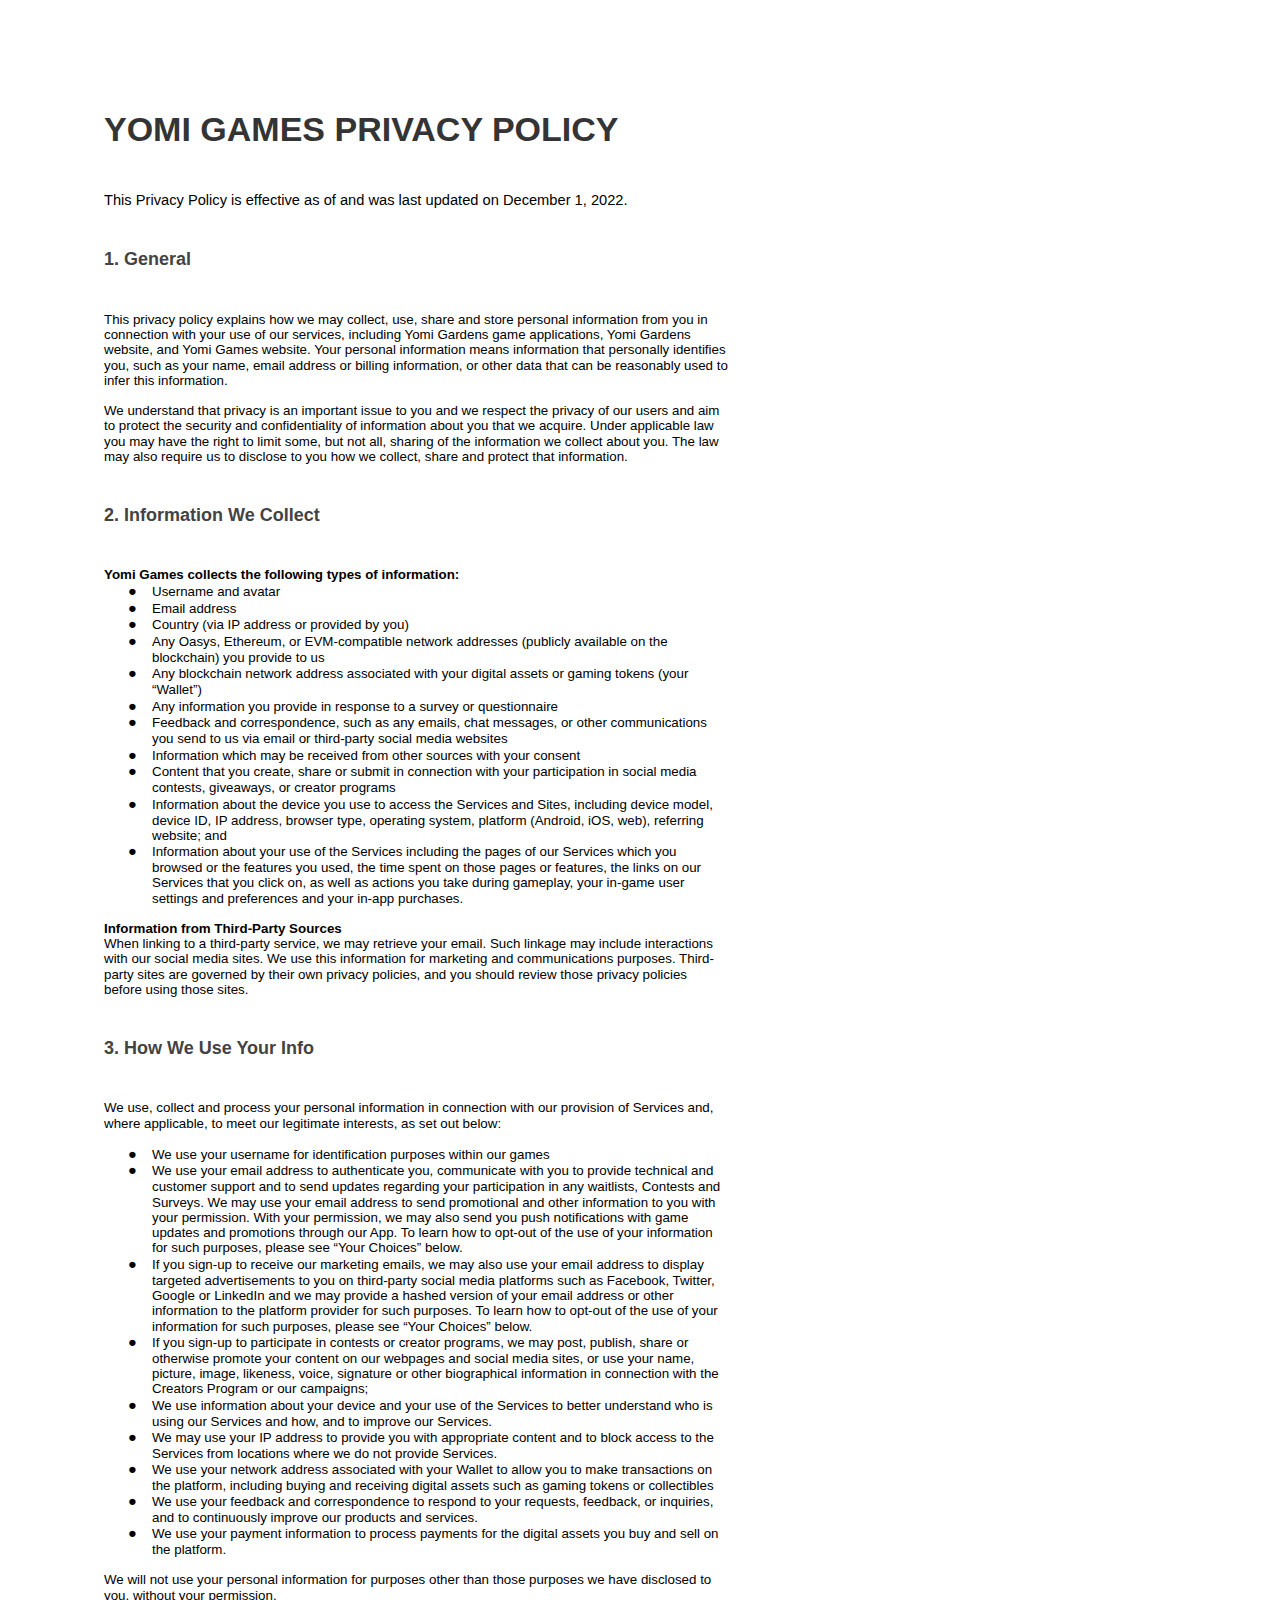
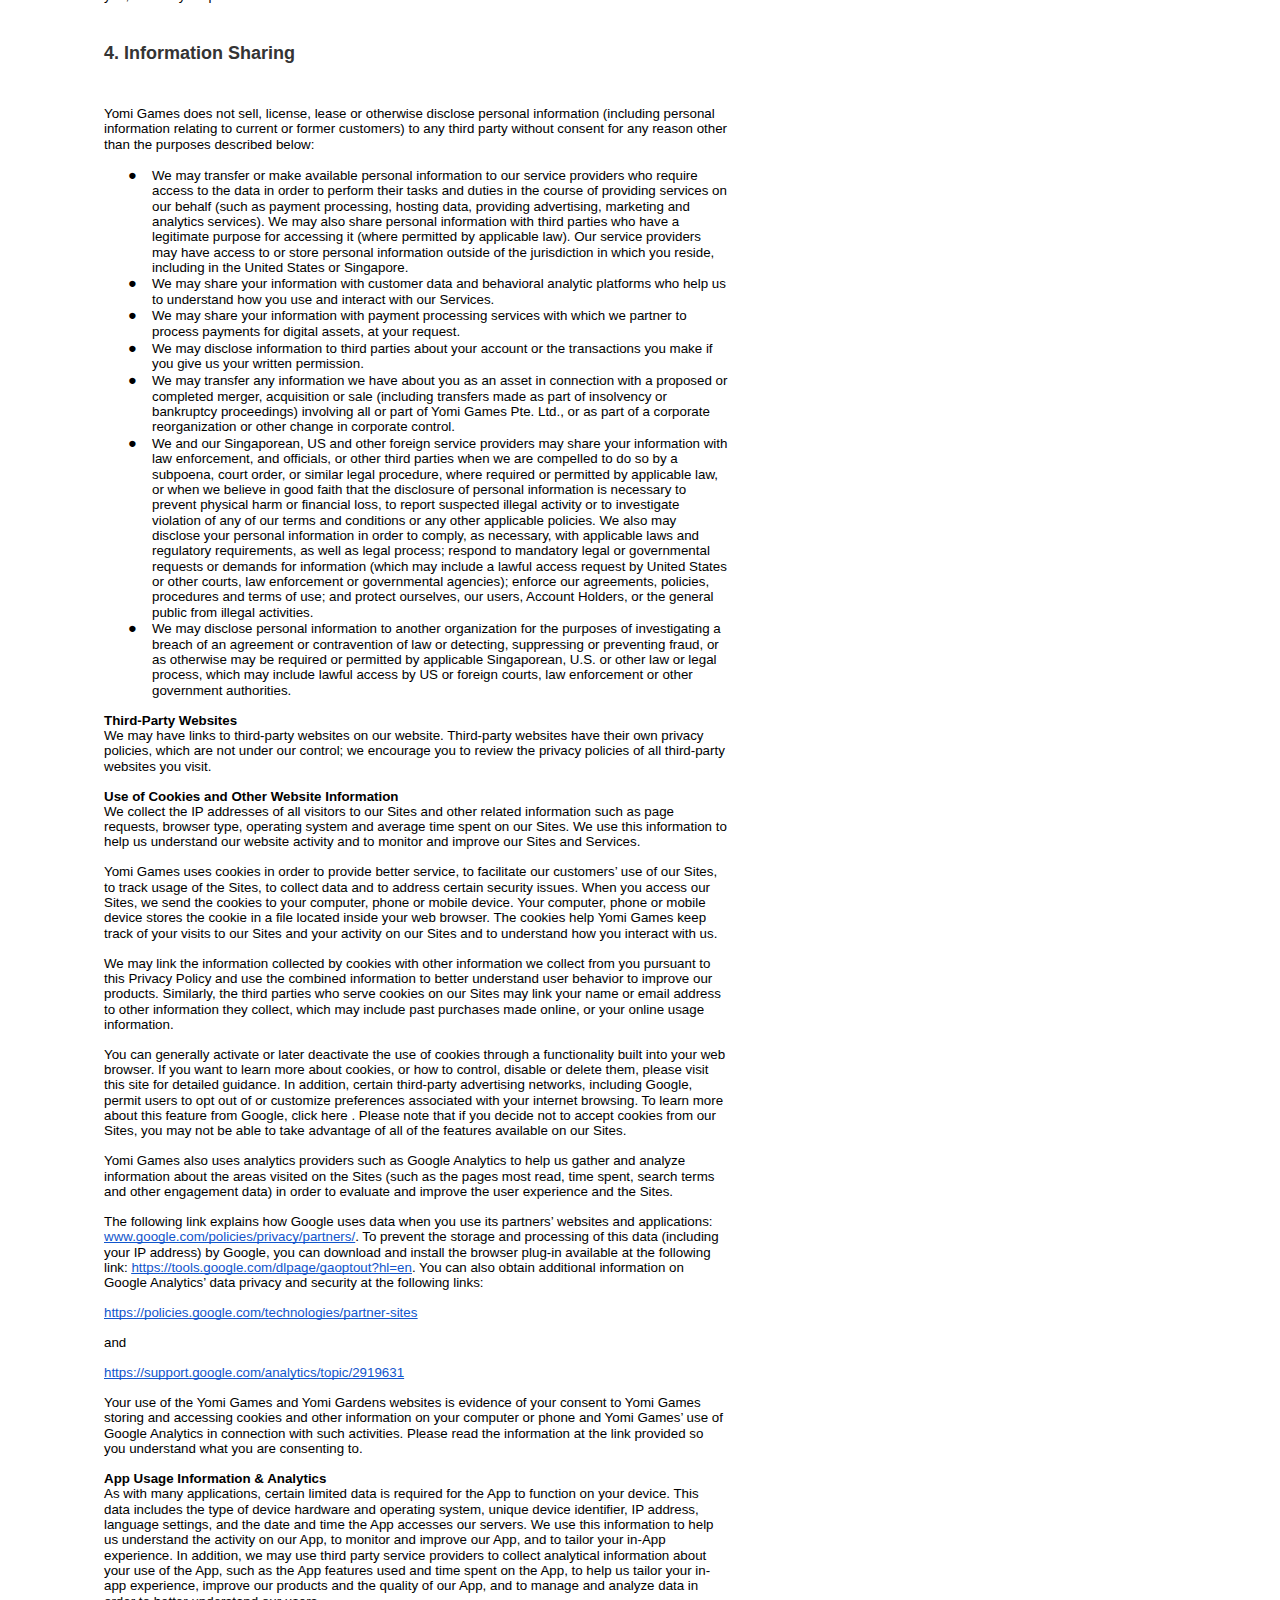
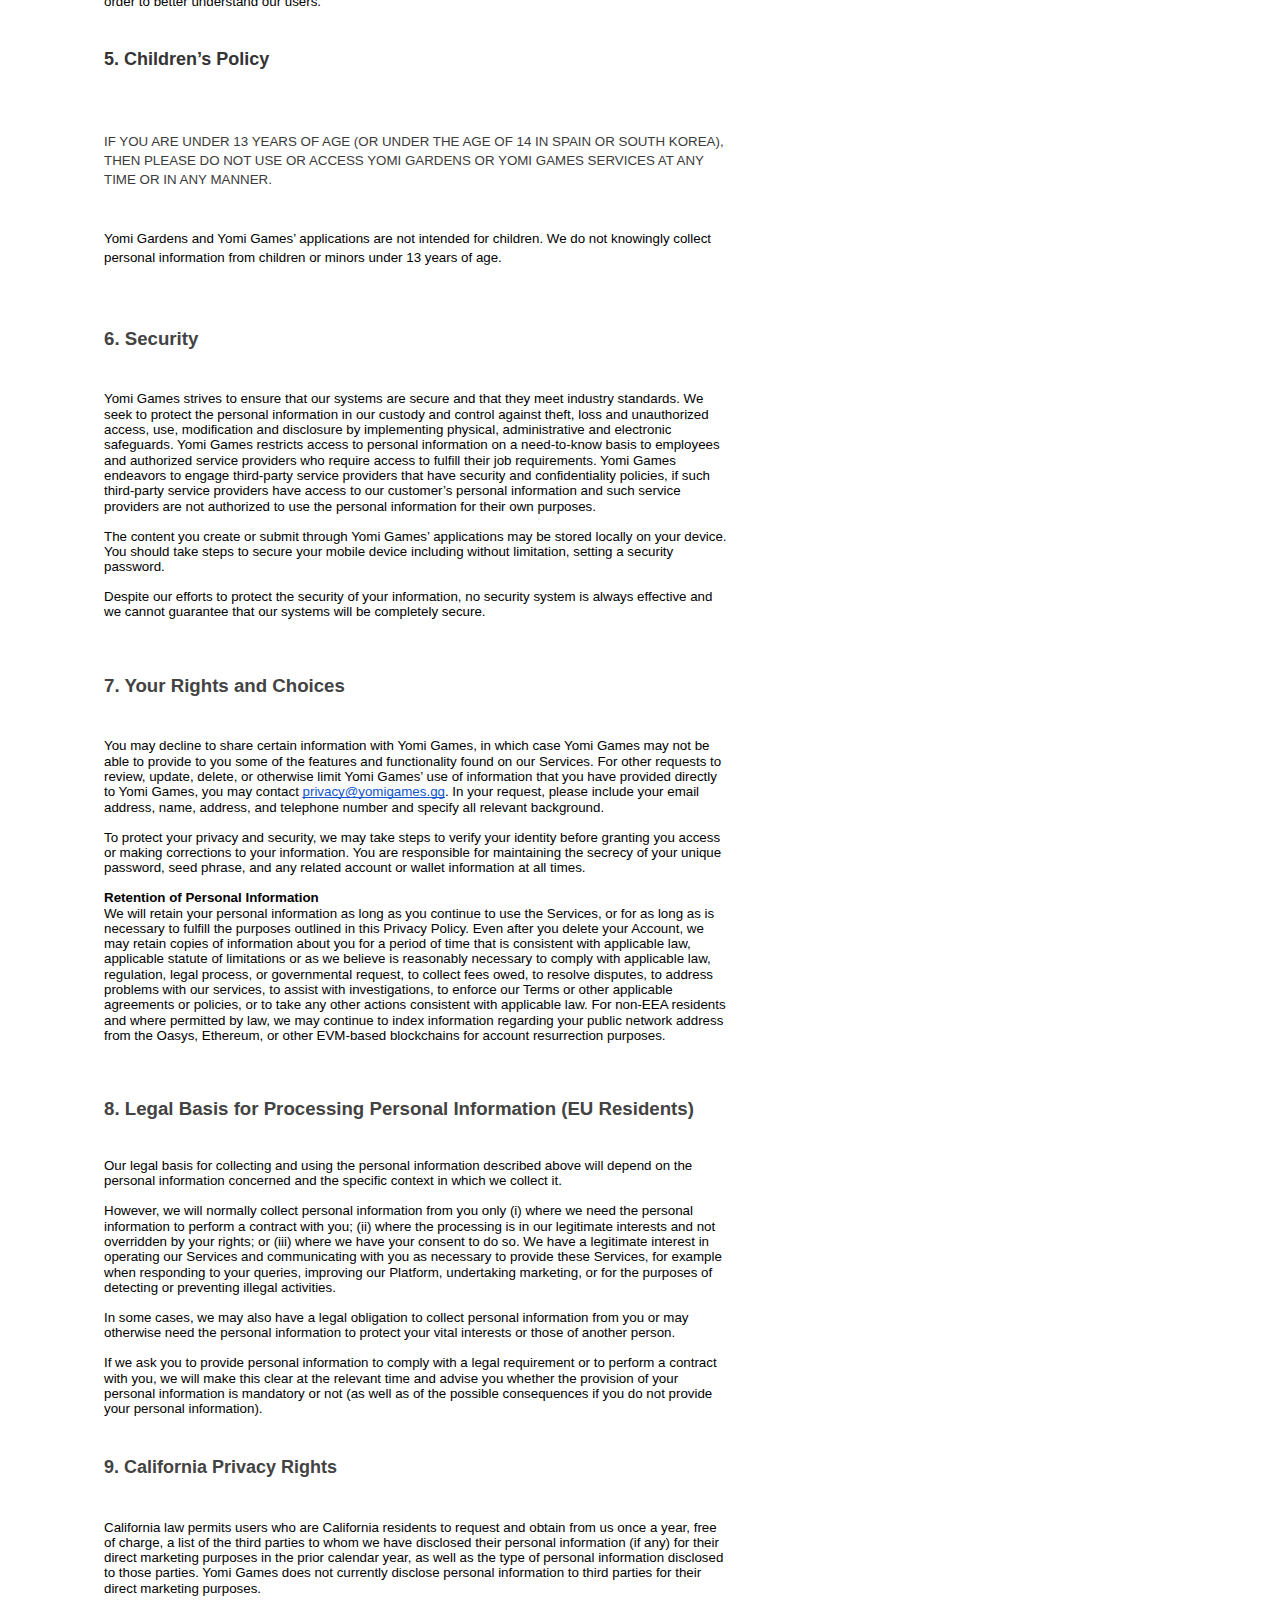
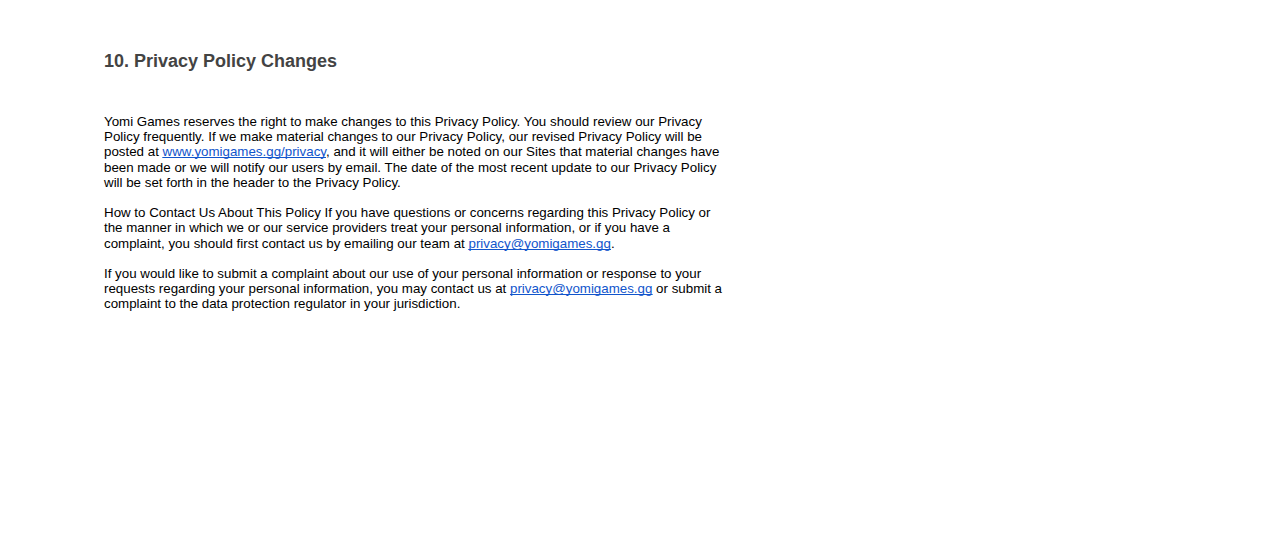
<file: privacy-policy.html>
<html><head><meta content="text/html; charset=UTF-8" http-equiv="content-type"><style type="text/css">.lst-kix_1i2isrteinml-5>li:before{content:"\0025a0  "}.lst-kix_1i2isrteinml-4>li:before{content:"\0025cb  "}.lst-kix_1i2isrteinml-6>li:before{content:"\0025cf  "}.lst-kix_1i2isrteinml-3>li:before{content:"\0025cf  "}.lst-kix_1i2isrteinml-7>li:before{content:"\0025cb  "}.lst-kix_arheicjo1gqn-7>li:before{content:"\0025cb  "}.lst-kix_arheicjo1gqn-6>li:before{content:"\0025cf  "}.lst-kix_arheicjo1gqn-8>li:before{content:"\0025a0  "}.lst-kix_arheicjo1gqn-1>li:before{content:"\0025cb  "}.lst-kix_arheicjo1gqn-3>li:before{content:"\0025cf  "}.lst-kix_arheicjo1gqn-2>li:before{content:"\0025a0  "}.lst-kix_1i2isrteinml-1>li:before{content:"\0025cb  "}.lst-kix_arheicjo1gqn-5>li:before{content:"\0025a0  "}.lst-kix_1i2isrteinml-0>li:before{content:"\0025cf  "}.lst-kix_1i2isrteinml-2>li:before{content:"\0025a0  "}.lst-kix_arheicjo1gqn-4>li:before{content:"\0025cb  "}ul.lst-kix_uj16wy625l7-0{list-style-type:none}ul.lst-kix_pvcewyoyz8y3-4{list-style-type:none}ul.lst-kix_pvcewyoyz8y3-3{list-style-type:none}ul.lst-kix_pvcewyoyz8y3-2{list-style-type:none}ul.lst-kix_pvcewyoyz8y3-1{list-style-type:none}ul.lst-kix_pvcewyoyz8y3-0{list-style-type:none}.lst-kix_arheicjo1gqn-0>li:before{content:"\0025cf  "}.lst-kix_uj16wy625l7-0>li:before{content:"\0025cf  "}ul.lst-kix_pvcewyoyz8y3-8{list-style-type:none}.lst-kix_pvcewyoyz8y3-3>li:before{content:"\0025cf  "}ul.lst-kix_pvcewyoyz8y3-7{list-style-type:none}ul.lst-kix_pvcewyoyz8y3-6{list-style-type:none}ul.lst-kix_pvcewyoyz8y3-5{list-style-type:none}ul.lst-kix_uj16wy625l7-4{list-style-type:none}.lst-kix_pvcewyoyz8y3-1>li:before{content:"\0025cb  "}.lst-kix_pvcewyoyz8y3-2>li:before{content:"\0025a0  "}ul.lst-kix_uj16wy625l7-3{list-style-type:none}.lst-kix_1i2isrteinml-8>li:before{content:"\0025a0  "}ul.lst-kix_uj16wy625l7-2{list-style-type:none}ul.lst-kix_uj16wy625l7-1{list-style-type:none}ul.lst-kix_uj16wy625l7-8{list-style-type:none}.lst-kix_pvcewyoyz8y3-0>li:before{content:"\0025cf  "}ul.lst-kix_uj16wy625l7-7{list-style-type:none}ul.lst-kix_uj16wy625l7-6{list-style-type:none}ul.lst-kix_uj16wy625l7-5{list-style-type:none}ul.lst-kix_arheicjo1gqn-5{list-style-type:none}ul.lst-kix_arheicjo1gqn-6{list-style-type:none}ul.lst-kix_arheicjo1gqn-7{list-style-type:none}ul.lst-kix_arheicjo1gqn-8{list-style-type:none}.lst-kix_uj16wy625l7-7>li:before{content:"\0025cb  "}ul.lst-kix_arheicjo1gqn-1{list-style-type:none}.lst-kix_pvcewyoyz8y3-4>li:before{content:"\0025cb  "}ul.lst-kix_arheicjo1gqn-2{list-style-type:none}ul.lst-kix_arheicjo1gqn-3{list-style-type:none}ul.lst-kix_arheicjo1gqn-4{list-style-type:none}.lst-kix_uj16wy625l7-8>li:before{content:"\0025a0  "}.lst-kix_pvcewyoyz8y3-5>li:before{content:"\0025a0  "}.lst-kix_pvcewyoyz8y3-6>li:before{content:"\0025cf  "}.lst-kix_uj16wy625l7-1>li:before{content:"\0025cb  "}.lst-kix_uj16wy625l7-3>li:before{content:"\0025cf  "}.lst-kix_pvcewyoyz8y3-7>li:before{content:"\0025cb  "}.lst-kix_uj16wy625l7-2>li:before{content:"\0025a0  "}.lst-kix_uj16wy625l7-6>li:before{content:"\0025cf  "}.lst-kix_uj16wy625l7-5>li:before{content:"\0025a0  "}.lst-kix_pvcewyoyz8y3-8>li:before{content:"\0025a0  "}.lst-kix_uj16wy625l7-4>li:before{content:"\0025cb  "}li.li-bullet-0:before{margin-left:-18pt;white-space:nowrap;display:inline-block;min-width:18pt}ul.lst-kix_1i2isrteinml-2{list-style-type:none}ul.lst-kix_1i2isrteinml-3{list-style-type:none}ul.lst-kix_1i2isrteinml-4{list-style-type:none}ul.lst-kix_1i2isrteinml-5{list-style-type:none}ul.lst-kix_arheicjo1gqn-0{list-style-type:none}ul.lst-kix_1i2isrteinml-0{list-style-type:none}ul.lst-kix_1i2isrteinml-1{list-style-type:none}ul.lst-kix_1i2isrteinml-6{list-style-type:none}ul.lst-kix_1i2isrteinml-7{list-style-type:none}ul.lst-kix_1i2isrteinml-8{list-style-type:none}ol{margin:0;padding:0}table td,table th{padding:0}.c7{padding-top:15pt;border-top-width:0pt;padding-bottom:15pt;line-height:1.43182;border-top-style:solid;margin-right:18pt;background-color:#ffffff;border-bottom-width:0pt;border-bottom-style:solid;orphans:2;widows:2;text-align:left}.c9{padding-top:15pt;border-top-width:0pt;padding-bottom:15pt;line-height:1.43182;page-break-after:avoid;border-top-style:solid;border-bottom-width:0pt;border-bottom-style:solid;orphans:2;widows:2;text-align:left}.c16{padding-top:15pt;border-top-width:0pt;padding-bottom:15pt;line-height:1.43182;border-top-style:solid;border-bottom-width:0pt;border-bottom-style:solid;orphans:2;widows:2;text-align:left}.c27{padding-top:0pt;border-top-width:0pt;padding-bottom:15pt;line-height:1.47059;border-top-style:solid;border-bottom-width:0pt;border-bottom-style:solid;orphans:2;widows:2;text-align:left}.c1{margin-left:36pt;padding-top:0pt;padding-left:0pt;padding-bottom:0pt;line-height:1.15;orphans:2;widows:2;text-align:left}.c2{background-color:#ffffff;color:#333333;font-weight:400;text-decoration:none;vertical-align:baseline;font-size:10pt;font-family:"Arial";font-style:normal}.c26{padding-top:16pt;padding-bottom:4pt;line-height:1.15;page-break-after:avoid;orphans:2;widows:2;text-align:left}.c11{color:#434343;font-weight:400;text-decoration:none;vertical-align:baseline;font-size:14pt;font-family:"Arial";font-style:normal}.c12{color:#000000;font-weight:400;text-decoration:none;vertical-align:baseline;font-size:11pt;font-family:"Arial";font-style:normal}.c0{color:#000000;font-weight:400;text-decoration:none;vertical-align:baseline;font-size:10pt;font-family:"Arial";font-style:normal}.c13{color:#434343;font-weight:700;text-decoration:none;vertical-align:baseline;font-size:13.5pt;font-family:"Arial";font-style:normal}.c18{color:#434343;font-weight:400;text-decoration:none;vertical-align:baseline;font-family:"Arial";font-style:normal}.c4{padding-top:0pt;padding-bottom:0pt;line-height:1.15;orphans:2;widows:2;text-align:left}.c24{color:#3b3b3b;font-weight:400;text-decoration:none;vertical-align:baseline;font-family:"Arial";font-style:normal}.c23{color:#434343;text-decoration:none;vertical-align:baseline;font-size:14pt;font-family:"Arial";font-style:normal}.c15{color:#000000;font-weight:700;text-decoration:none;vertical-align:baseline;font-family:"Arial";font-style:normal}.c19{color:#343434;text-decoration:none;vertical-align:baseline;font-family:"Arial";font-style:normal}.c6{text-decoration-skip-ink:none;-webkit-text-decoration-skip:none;color:#1155cc;text-decoration:underline}.c14{font-size:13.5pt;font-weight:700}.c17{padding:0;margin:0}.c22{max-width:468pt;padding:72pt 72pt 72pt 72pt}.c8{color:inherit;text-decoration:inherit}.c5{height:11pt}.c3{font-size:10pt}.c25{color:#343434}.c10{background-color:#ffffff}.c20{font-weight:700}.c21{font-size:25.5pt}.title{padding-top:0pt;color:#000000;font-size:26pt;padding-bottom:3pt;font-family:"Arial";line-height:1.15;page-break-after:avoid;orphans:2;widows:2;text-align:left}.subtitle{padding-top:0pt;color:#666666;font-size:15pt;padding-bottom:16pt;font-family:"Arial";line-height:1.15;page-break-after:avoid;orphans:2;widows:2;text-align:left}li{color:#000000;font-size:11pt;font-family:"Arial"}p{margin:0;color:#000000;font-size:11pt;font-family:"Arial"}h1{padding-top:20pt;color:#000000;font-size:20pt;padding-bottom:6pt;font-family:"Arial";line-height:1.15;page-break-after:avoid;orphans:2;widows:2;text-align:left}h2{padding-top:18pt;color:#000000;font-size:16pt;padding-bottom:6pt;font-family:"Arial";line-height:1.15;page-break-after:avoid;orphans:2;widows:2;text-align:left}h3{padding-top:16pt;color:#434343;font-size:14pt;padding-bottom:4pt;font-family:"Arial";line-height:1.15;page-break-after:avoid;orphans:2;widows:2;text-align:left}h4{padding-top:14pt;color:#666666;font-size:12pt;padding-bottom:4pt;font-family:"Arial";line-height:1.15;page-break-after:avoid;orphans:2;widows:2;text-align:left}h5{padding-top:12pt;color:#666666;font-size:11pt;padding-bottom:4pt;font-family:"Arial";line-height:1.15;page-break-after:avoid;orphans:2;widows:2;text-align:left}h6{padding-top:12pt;color:#666666;font-size:11pt;padding-bottom:4pt;font-family:"Arial";line-height:1.15;page-break-after:avoid;font-style:italic;orphans:2;widows:2;text-align:left}</style></head><body class="c10 c22 doc-content"><h1 class="c10 c27" id="h.ruu6zsovqmk0"><span class="c19 c20 c21">YOMI GAMES PRIVACY POLICY</span></h1><p class="c4"><span class="c12">This Privacy Policy is effective as of and was last updated on December 1, 2022.</span></p><h3 class="c7" id="h.tohcsxnioa20"><span class="c13">1. General</span></h3><p class="c4"><span class="c0">This privacy policy explains how we may collect, use, share and store personal information from you in connection with your use of our services, including Yomi Gardens game applications, Yomi Gardens website, and Yomi Games website. Your personal information means information that personally identifies you, such as your name, email address or billing information, or other data that can be reasonably used to infer this information.</span></p><p class="c4 c5"><span class="c0"></span></p><p class="c4"><span class="c3">We understand that privacy is an important issue to you and we respect the privacy of our users and aim to protect the security and confidentiality of information about you that we acquire. Under applicable law you may have the right to limit some, but not all, sharing of the information we collect about you. The law may also require us to disclose to you how we collect, share and protect that information.</span></p><h3 class="c7" id="h.lx1m4gd2tno"><span class="c14">2. Information We Collect</span></h3><p class="c4"><span class="c15 c3">Yomi Games collects the following types of information:</span></p><ul class="c17 lst-kix_pvcewyoyz8y3-0 start"><li class="c1 li-bullet-0"><span class="c0">Username and avatar</span></li><li class="c1 li-bullet-0"><span class="c0">Email address</span></li><li class="c1 li-bullet-0"><span class="c0">Country (via IP address or provided by you)</span></li><li class="c1 li-bullet-0"><span class="c0">Any Oasys, Ethereum, or EVM-compatible network addresses (publicly available on the blockchain) you provide to us</span></li><li class="c1 li-bullet-0"><span class="c0">Any blockchain network address associated with your digital assets or gaming tokens (your &ldquo;Wallet&rdquo;)</span></li><li class="c1 li-bullet-0"><span class="c0">Any information you provide in response to a survey or questionnaire</span></li><li class="c1 li-bullet-0"><span class="c0">Feedback and correspondence, such as any emails, chat messages, or other communications you send to us via email or third-party social media websites</span></li><li class="c1 li-bullet-0"><span class="c0">Information which may be received from other sources with your consent</span></li><li class="c1 li-bullet-0"><span class="c0">Content that you create, share or submit in connection with your participation in social media contests, giveaways, or creator programs</span></li><li class="c1 li-bullet-0"><span class="c0">Information about the device you use to access the Services and Sites, including device model, device ID, IP address, browser type, operating system, platform (Android, iOS, web), referring website; and</span></li><li class="c1 li-bullet-0"><span class="c0">Information about your use of the Services including the pages of our Services which you browsed or the features you used, the time spent on those pages or features, the links on our Services that you click on, as well as actions you take during gameplay, your in-game user settings and preferences and your in-app purchases.</span></li></ul><p class="c4 c5"><span class="c0"></span></p><p class="c4"><span class="c15 c3">Information from Third-Party Sources</span></p><p class="c4"><span class="c3">When linking to a third-party service, we may retrieve your email. Such linkage may include interactions with our social media sites. We use this information for marketing and communications purposes. Third-party sites are governed by their own privacy policies, and you should review those privacy policies before using those sites.</span></p><h3 class="c7" id="h.5t1uzrr7nz1l"><span class="c13 c10">3. How We Use Your Info</span></h3><p class="c4"><span class="c0">We use, collect and process your personal information in connection with our provision of Services and, where applicable, to meet our legitimate interests, as set out below:</span></p><p class="c4 c5"><span class="c0"></span></p><ul class="c17 lst-kix_1i2isrteinml-0 start"><li class="c1 li-bullet-0"><span class="c0">We use your username for identification purposes within our games</span></li><li class="c1 li-bullet-0"><span class="c0">We use your email address to authenticate you, communicate with you to provide technical and customer support and to send updates regarding your participation in any waitlists, Contests and Surveys. We may use your email address to send promotional and other information to you with your permission. With your permission, we may also send you push notifications with game updates and promotions through our App. To learn how to opt-out of the use of your information for such purposes, please see &ldquo;Your Choices&rdquo; below.</span></li><li class="c1 li-bullet-0"><span class="c0">If you sign-up to receive our marketing emails, we may also use your email address to display targeted advertisements to you on third-party social media platforms such as Facebook, Twitter, Google or LinkedIn and we may provide a hashed version of your email address or other information to the platform provider for such purposes. To learn how to opt-out of the use of your information for such purposes, please see &ldquo;Your Choices&rdquo; below.</span></li><li class="c1 li-bullet-0"><span class="c0">If you sign-up to participate in contests or creator programs, we may post, publish, share or otherwise promote your content on our webpages and social media sites, or use your name, picture, image, likeness, voice, signature or other biographical information in connection with the Creators Program or our campaigns;</span></li><li class="c1 li-bullet-0"><span class="c0">We use information about your device and your use of the Services to better understand who is using our Services and how, and to improve our Services.</span></li><li class="c1 li-bullet-0"><span class="c0">We may use your IP address to provide you with appropriate content and to block access to the Services from locations where we do not provide Services.</span></li><li class="c1 li-bullet-0"><span class="c0">We use your network address associated with your Wallet to allow you to make transactions on the platform, including buying and receiving digital assets such as gaming tokens or collectibles</span></li><li class="c1 li-bullet-0"><span class="c0">We use your feedback and correspondence to respond to your requests, feedback, or inquiries, and to continuously improve our products and services.</span></li><li class="c1 li-bullet-0"><span class="c0">We use your payment information to process payments for the digital assets you buy and sell on the platform.</span></li></ul><p class="c4 c5"><span class="c0"></span></p><p class="c4"><span class="c0">We will not use your personal information for purposes other than those purposes we have disclosed to you, without your permission.</span></p><h3 class="c7" id="h.7uifczi7n20c"><span class="c14 c25">4. Information Sharing</span></h3><p class="c4"><span class="c0">Yomi Games does not sell, license, lease or otherwise disclose personal information (including personal information relating to current or former customers) to any third party without consent for any reason other than the purposes described below:</span></p><p class="c4 c5"><span class="c0"></span></p><ul class="c17 lst-kix_arheicjo1gqn-0 start"><li class="c1 li-bullet-0"><span class="c0">We may transfer or make available personal information to our service providers who require access to the data in order to perform their tasks and duties in the course of providing services on our behalf (such as payment processing, hosting data, providing advertising, marketing and analytics services). We may also share personal information with third parties who have a legitimate purpose for accessing it (where permitted by applicable law). Our service providers may have access to or store personal information outside of the jurisdiction in which you reside, including in the United States or Singapore.</span></li></ul><ul class="c17 lst-kix_uj16wy625l7-0 start"><li class="c1 li-bullet-0"><span class="c0">We may share your information with customer data and behavioral analytic platforms who help us to understand how you use and interact with our Services.</span></li><li class="c1 li-bullet-0"><span class="c0">We may share your information with payment processing services with which we partner to process payments for digital assets, at your request.</span></li><li class="c1 li-bullet-0"><span class="c0">We may disclose information to third parties about your account or the transactions you make if you give us your written permission.</span></li><li class="c1 li-bullet-0"><span class="c0">We may transfer any information we have about you as an asset in connection with a proposed or completed merger, acquisition or sale (including transfers made as part of insolvency or bankruptcy proceedings) involving all or part of Yomi Games Pte. Ltd., or as part of a corporate reorganization or other change in corporate control.</span></li><li class="c1 li-bullet-0"><span class="c0">We and our Singaporean, US and other foreign service providers may share your information with law enforcement, and officials, or other third parties when we are compelled to do so by a subpoena, court order, or similar legal procedure, where required or permitted by applicable law, or when we believe in good faith that the disclosure of personal information is necessary to prevent physical harm or financial loss, to report suspected illegal activity or to investigate violation of any of our terms and conditions or any other applicable policies. We also may disclose your personal information in order to comply, as necessary, with applicable laws and regulatory requirements, as well as legal process; respond to mandatory legal or governmental requests or demands for information (which may include a lawful access request by United States or other courts, law enforcement or governmental agencies); enforce our agreements, policies, procedures and terms of use; and protect ourselves, our users, Account Holders, or the general public from illegal activities.</span></li><li class="c1 li-bullet-0"><span class="c0">We may disclose personal information to another organization for the purposes of investigating a breach of an agreement or contravention of law or detecting, suppressing or preventing fraud, or as otherwise may be required or permitted by applicable Singaporean, U.S. or other law or legal process, which may include lawful access by US or foreign courts, law enforcement or other government authorities.</span></li></ul><p class="c4 c5"><span class="c0"></span></p><p class="c4"><span class="c15 c3">Third-Party Websites</span></p><p class="c4"><span class="c0">We may have links to third-party websites on our website. Third-party websites have their own privacy policies, which are not under our control; we encourage you to review the privacy policies of all third-party websites you visit.</span></p><p class="c4 c5"><span class="c0"></span></p><p class="c4"><span class="c3 c15">Use of Cookies and Other Website Information</span></p><p class="c4"><span class="c0">We collect the IP addresses of all visitors to our Sites and other related information such as page requests, browser type, operating system and average time spent on our Sites. We use this information to help us understand our website activity and to monitor and improve our Sites and Services.</span></p><p class="c4 c5"><span class="c0"></span></p><p class="c4"><span class="c0">Yomi Games uses cookies in order to provide better service, to facilitate our customers&rsquo; use of our Sites, to track usage of the Sites, to collect data and to address certain security issues. When you access our Sites, we send the cookies to your computer, phone or mobile device. Your computer, phone or mobile device stores the cookie in a file located inside your web browser. The cookies help Yomi Games keep track of your visits to our Sites and your activity on our Sites and to understand how you interact with us.</span></p><p class="c4 c5"><span class="c0"></span></p><p class="c4"><span class="c0">We may link the information collected by cookies with other information we collect from you pursuant to this Privacy Policy and use the combined information to better understand user behavior to improve our products. Similarly, the third parties who serve cookies on our Sites may link your name or email address to other information they collect, which may include past purchases made online, or your online usage information.</span></p><p class="c4 c5"><span class="c0"></span></p><p class="c4"><span class="c0">You can generally activate or later deactivate the use of cookies through a functionality built into your web browser. If you want to learn more about cookies, or how to control, disable or delete them, please visit this site for detailed guidance. In addition, certain third-party advertising networks, including Google, permit users to opt out of or customize preferences associated with your internet browsing. To learn more about this feature from Google, click here . Please note that if you decide not to accept cookies from our Sites, you may not be able to take advantage of all of the features available on our Sites.</span></p><p class="c4 c5"><span class="c0"></span></p><p class="c4"><span class="c0">Yomi Games also uses analytics providers such as Google Analytics to help us gather and analyze information about the areas visited on the Sites (such as the pages most read, time spent, search terms and other engagement data) in order to evaluate and improve the user experience and the Sites.</span></p><p class="c4 c5"><span class="c0"></span></p><p class="c4"><span class="c3">The following link explains how Google uses data when you use its partners&rsquo; websites and applications: </span><span class="c6 c3"><a class="c8" href="https://www.google.com/url?q=http://www.google.com/policies/privacy/partners/&amp;sa=D&amp;source=editors&amp;ust=1672131104410990&amp;usg=AOvVaw2oj70oozEFv6nUCnbxm0-7">www.google.com/policies/privacy/partners/</a></span><span class="c3">. To prevent the storage and processing of this data (including your IP address) by Google, you can download and install the browser plug-in available at the following link: </span><span class="c6 c3"><a class="c8" href="https://www.google.com/url?q=https://tools.google.com/dlpage/gaoptout?hl%3Den&amp;sa=D&amp;source=editors&amp;ust=1672131104411441&amp;usg=AOvVaw2yTSSayEJs-PfgiQUhCpey">https://tools.google.com/dlpage/gaoptout?hl=en</a></span><span class="c0">. You can also obtain additional information on Google Analytics&rsquo; data privacy and security at the following links:</span></p><p class="c4 c5"><span class="c0"></span></p><p class="c4"><span class="c6 c3"><a class="c8" href="https://www.google.com/url?q=https://policies.google.com/technologies/partner-sites&amp;sa=D&amp;source=editors&amp;ust=1672131104412013&amp;usg=AOvVaw1KS2KVXqG5B2UXyxlNN2y-">https://policies.google.com/technologies/partner-sites</a></span><span class="c0">&nbsp;</span></p><p class="c4 c5"><span class="c0"></span></p><p class="c4"><span class="c0">and</span></p><p class="c4 c5"><span class="c0"></span></p><p class="c4"><span class="c6 c3"><a class="c8" href="https://www.google.com/url?q=https://support.google.com/analytics/topic/2919631&amp;sa=D&amp;source=editors&amp;ust=1672131104412815&amp;usg=AOvVaw1XXrx8nteER_46B8A4L3De">https://support.google.com/analytics/topic/2919631</a></span><span class="c0">&nbsp;</span></p><p class="c4 c5"><span class="c0"></span></p><p class="c4"><span class="c0">Your use of the Yomi Games and Yomi Gardens websites is evidence of your consent to Yomi Games storing and accessing cookies and other information on your computer or phone and Yomi Games&rsquo; use of Google Analytics in connection with such activities. Please read the information at the link provided so you understand what you are consenting to.</span></p><p class="c4 c5"><span class="c0"></span></p><p class="c4"><span class="c15 c3">App Usage Information &amp; Analytics</span></p><p class="c4"><span class="c3">As with many applications, certain limited data is required for the App to function on your device. This data includes the type of device hardware and operating system, unique device identifier, IP address, language settings, and the date and time the App accesses our servers. We use this information to help us understand the activity on our App, to monitor and improve our App, and to tailor your in-App experience. In addition, we may use third party service providers to collect analytical information about your use of the App, such as the App features used and time spent on the App, to help us tailor your in-app experience, improve our products and the quality of our App, and to manage and analyze data in order to better understand our users.</span></p><h3 class="c7" id="h.y94f72tveq0t"><span class="c14 c19">5. Children&rsquo;s Policy</span></h3><p class="c16"><span class="c3 c10 c24">IF YOU ARE UNDER 13 YEARS OF AGE (OR UNDER THE AGE OF 14 IN SPAIN OR SOUTH KOREA), THEN PLEASE DO NOT USE OR ACCESS YOMI GARDENS OR YOMI GAMES SERVICES AT ANY TIME OR IN ANY MANNER.</span></p><p class="c16"><span class="c3">Yomi Gardens and Yomi Games&rsquo; applications</span><span class="c3">&nbsp;are not intended for children. We do not knowingly collect personal information from children or minors under 13 years of age.</span></p><h3 class="c9" id="h.acqhhhnsz5yh"><span class="c20 c23">6. Security</span></h3><p class="c4"><span class="c0">Yomi Games strives to ensure that our systems are secure and that they meet industry standards. We seek to protect the personal information in our custody and control against theft, loss and unauthorized access, use, modification and disclosure by implementing physical, administrative and electronic safeguards. Yomi Games restricts access to personal information on a need-to-know basis to employees and authorized service providers who require access to fulfill their job requirements. Yomi Games endeavors to engage third-party service providers that have security and confidentiality policies, if such third-party service providers have access to our customer&rsquo;s personal information and such service providers are not authorized to use the personal information for their own purposes.</span></p><p class="c4 c5"><span class="c0"></span></p><p class="c4"><span class="c0">The content you create or submit through Yomi Games&rsquo; applications may be stored locally on your device. You should take steps to secure your mobile device including without limitation, setting a security password.</span></p><p class="c4 c5"><span class="c0"></span></p><p class="c4"><span class="c0">Despite our efforts to protect the security of your information, no security system is always effective and we cannot guarantee that our systems will be completely secure.</span></p><p class="c4 c5"><span class="c0"></span></p><h3 class="c9" id="h.5mh4a6vk8cjq"><span class="c23 c20">7. Your Rights and Choices</span></h3><p class="c4"><span class="c3">You may decline to share certain information with Yomi Games, in which case Yomi Games may not be able to provide to you some of the features and functionality found on our Services. </span><span class="c3 c10">For other requests to review, update, delete, or otherwise limit Yomi Games&rsquo; use of information that you have provided directly to Yomi Games, you may contact </span><span class="c6 c3 c10"><a class="c8" href="mailto:privacy@yomigames.gg">privacy@yomigames.gg</a></span><span class="c3 c10">.</span><span class="c0 c10">&nbsp;In your request, please include your email address, name, address, and telephone number and specify all relevant background. </span></p><p class="c4 c5"><span class="c0 c10"></span></p><p class="c4"><span class="c3 c10">To protect your privacy and security, we may take steps to verify your identity before granting you access or making corrections to your information. You are responsible for maintaining the secrecy of your unique password, seed phrase, and any related account or wallet information at all times.</span></p><p class="c4 c5"><span class="c0"></span></p><p class="c4"><span class="c15 c3">Retention of Personal Information</span></p><p class="c4"><span class="c0">We will retain your personal information as long as you continue to use the Services, or for as long as is necessary to fulfill the purposes outlined in this Privacy Policy. Even after you delete your Account, we may retain copies of information about you for a period of time that is consistent with applicable law, applicable statute of limitations or as we believe is reasonably necessary to comply with applicable law, regulation, legal process, or governmental request, to collect fees owed, to resolve disputes, to address problems with our services, to assist with investigations, to enforce our Terms or other applicable agreements or policies, or to take any other actions consistent with applicable law. For non-EEA residents and where permitted by law, we may continue to index information regarding your public network address from the Oasys, Ethereum, or other EVM-based blockchains for account resurrection purposes.</span></p><p class="c4 c5"><span class="c0"></span></p><h3 class="c26" id="h.c5tx7z4uc461"><span class="c20">8. </span><span class="c23 c20">Legal Basis for Processing Personal Information (EU Residents)</span></h3><p class="c4 c5"><span class="c0"></span></p><p class="c4"><span class="c0">Our legal basis for collecting and using the personal information described above will depend on the personal information concerned and the specific context in which we collect it.</span></p><p class="c4 c5"><span class="c0"></span></p><p class="c4"><span class="c0">However, we will normally collect personal information from you only (i) where we need the personal information to perform a contract with you; (ii) where the processing is in our legitimate interests and not overridden by your rights; or (iii) where we have your consent to do so. We have a legitimate interest in operating our Services and communicating with you as necessary to provide these Services, for example when responding to your queries, improving our Platform, undertaking marketing, or for the purposes of detecting or preventing illegal activities.</span></p><p class="c4 c5"><span class="c0"></span></p><p class="c4"><span class="c0">In some cases, we may also have a legal obligation to collect personal information from you or may otherwise need the personal information to protect your vital interests or those of another person.</span></p><p class="c4 c5"><span class="c0"></span></p><p class="c4"><span class="c0">If we ask you to provide personal information to comply with a legal requirement or to perform a contract with you, we will make this clear at the relevant time and advise you whether the provision of your personal information is mandatory or not (as well as of the possible consequences if you do not provide your personal information).</span></p><h3 class="c7" id="h.62x6k4qsnebx"><span class="c14">9</span><span class="c13">. California Privacy Rights</span></h3><p class="c4"><span class="c0">California law permits users who are California residents to request and obtain from us once a year, free of charge, a list of the third parties to whom we have disclosed their personal information (if any) for their direct marketing purposes in the prior calendar year, as well as the type of personal information disclosed to those parties. Yomi Games does not currently disclose personal information to third parties for their direct marketing purposes.</span></p><p class="c4 c5"><span class="c0"></span></p><h3 class="c7" id="h.584so2jnxz7w"><span class="c14">10. Privacy Policy Changes</span></h3><p class="c4"><span class="c3">Yomi Games reserves the right to make changes to this Privacy Policy. You should review our Privacy Policy frequently. If we make material changes to our Privacy Policy, our revised Privacy Policy will be posted at </span><span class="c6 c3"><a class="c8" href="https://www.google.com/url?q=http://www.yomigames.gg/privacy&amp;sa=D&amp;source=editors&amp;ust=1672131104420700&amp;usg=AOvVaw3StFYDCF2CxdfymZpoTplj">www.yomigames.gg/privacy</a></span><span class="c3">,</span><span class="c0">&nbsp;and it will either be noted on our Sites that material changes have been made or we will notify our users by email. The date of the most recent update to our Privacy Policy will be set forth in the header to the Privacy Policy.</span></p><p class="c4 c5"><span class="c0"></span></p><p class="c4"><span class="c3">How to Contact Us About This Policy If you have questions or concerns regarding this Privacy Policy or the manner in which we or our service providers treat your personal information, or if you have a complaint, you should first contact us by emailing our team at </span><span class="c3 c6"><a class="c8" href="mailto:privacy@yomigames.gg">privacy@yomigames.gg</a></span><span class="c3">.</span></p><p class="c4 c5"><span class="c0"></span></p><p class="c4"><span class="c3">If you would like to submit a complaint about our use of your personal information or response to your requests regarding your personal information, you may contact us at </span><span class="c6 c3"><a class="c8" href="mailto:privacy@yomigames.gg">privacy@yomigames.gg</a></span><span class="c3">&nbsp;or submit a complaint to the data protection regulator in your jurisdiction.</span></p><p class="c4 c5"><span class="c0"></span></p><p class="c16 c5"><span class="c0"></span></p><p class="c4 c5"><span class="c12"></span></p><p class="c4 c5"><span class="c12"></span></p><p class="c4 c5"><span class="c12"></span></p><p class="c4 c5"><span class="c12"></span></p><p class="c4 c5"><span class="c12"></span></p></body></html>
</file>
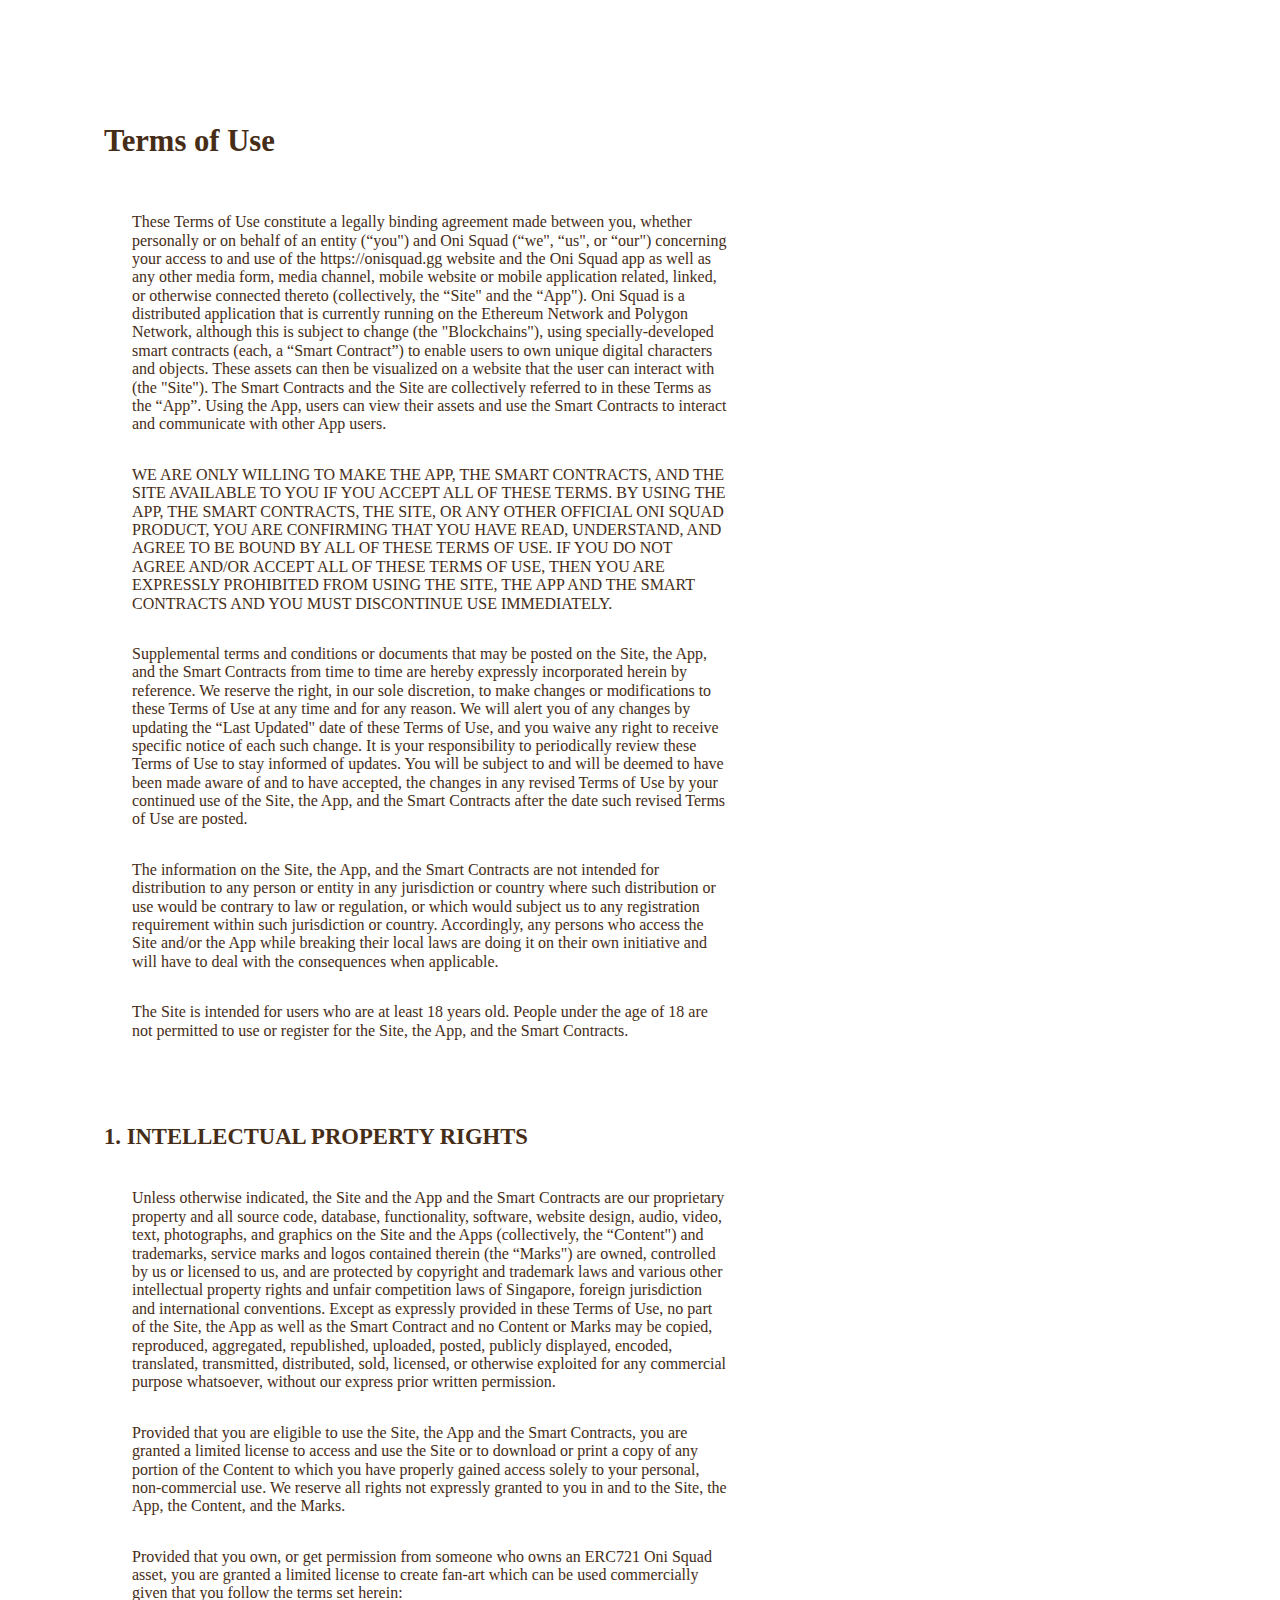
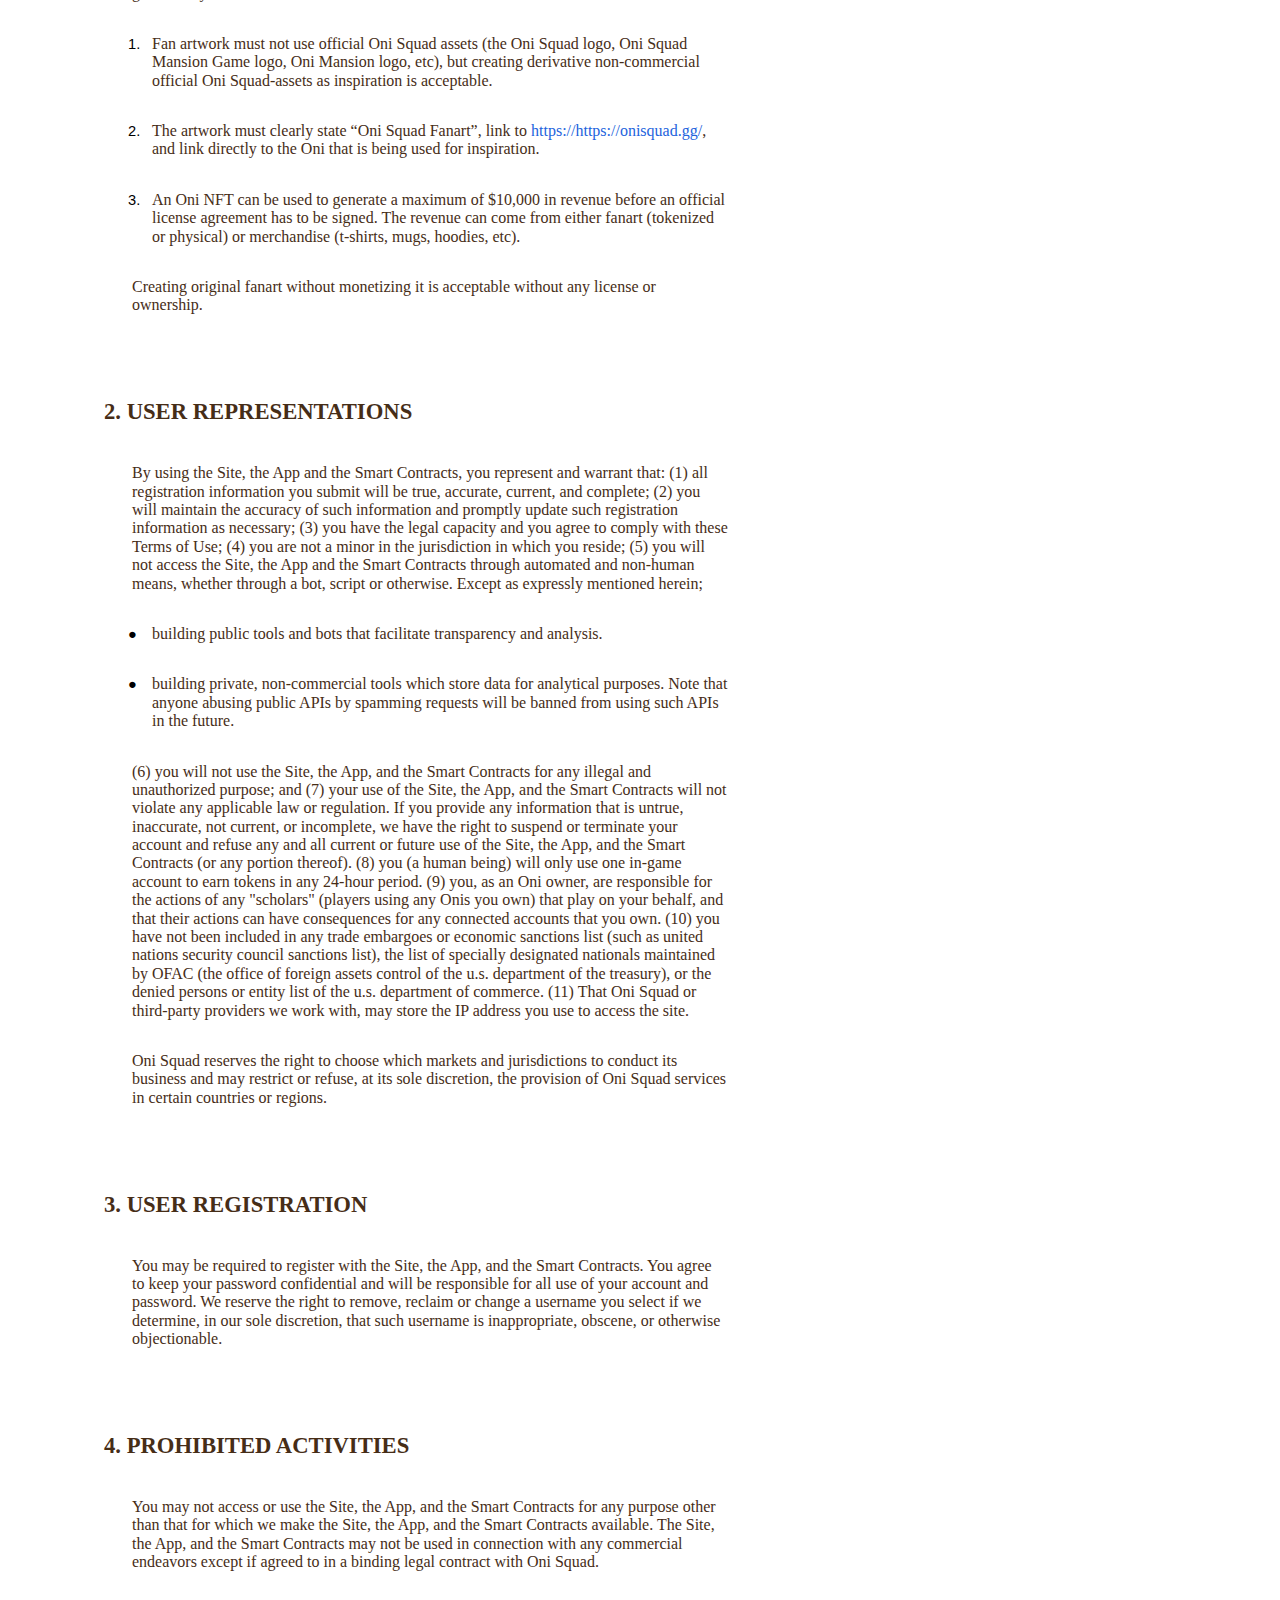
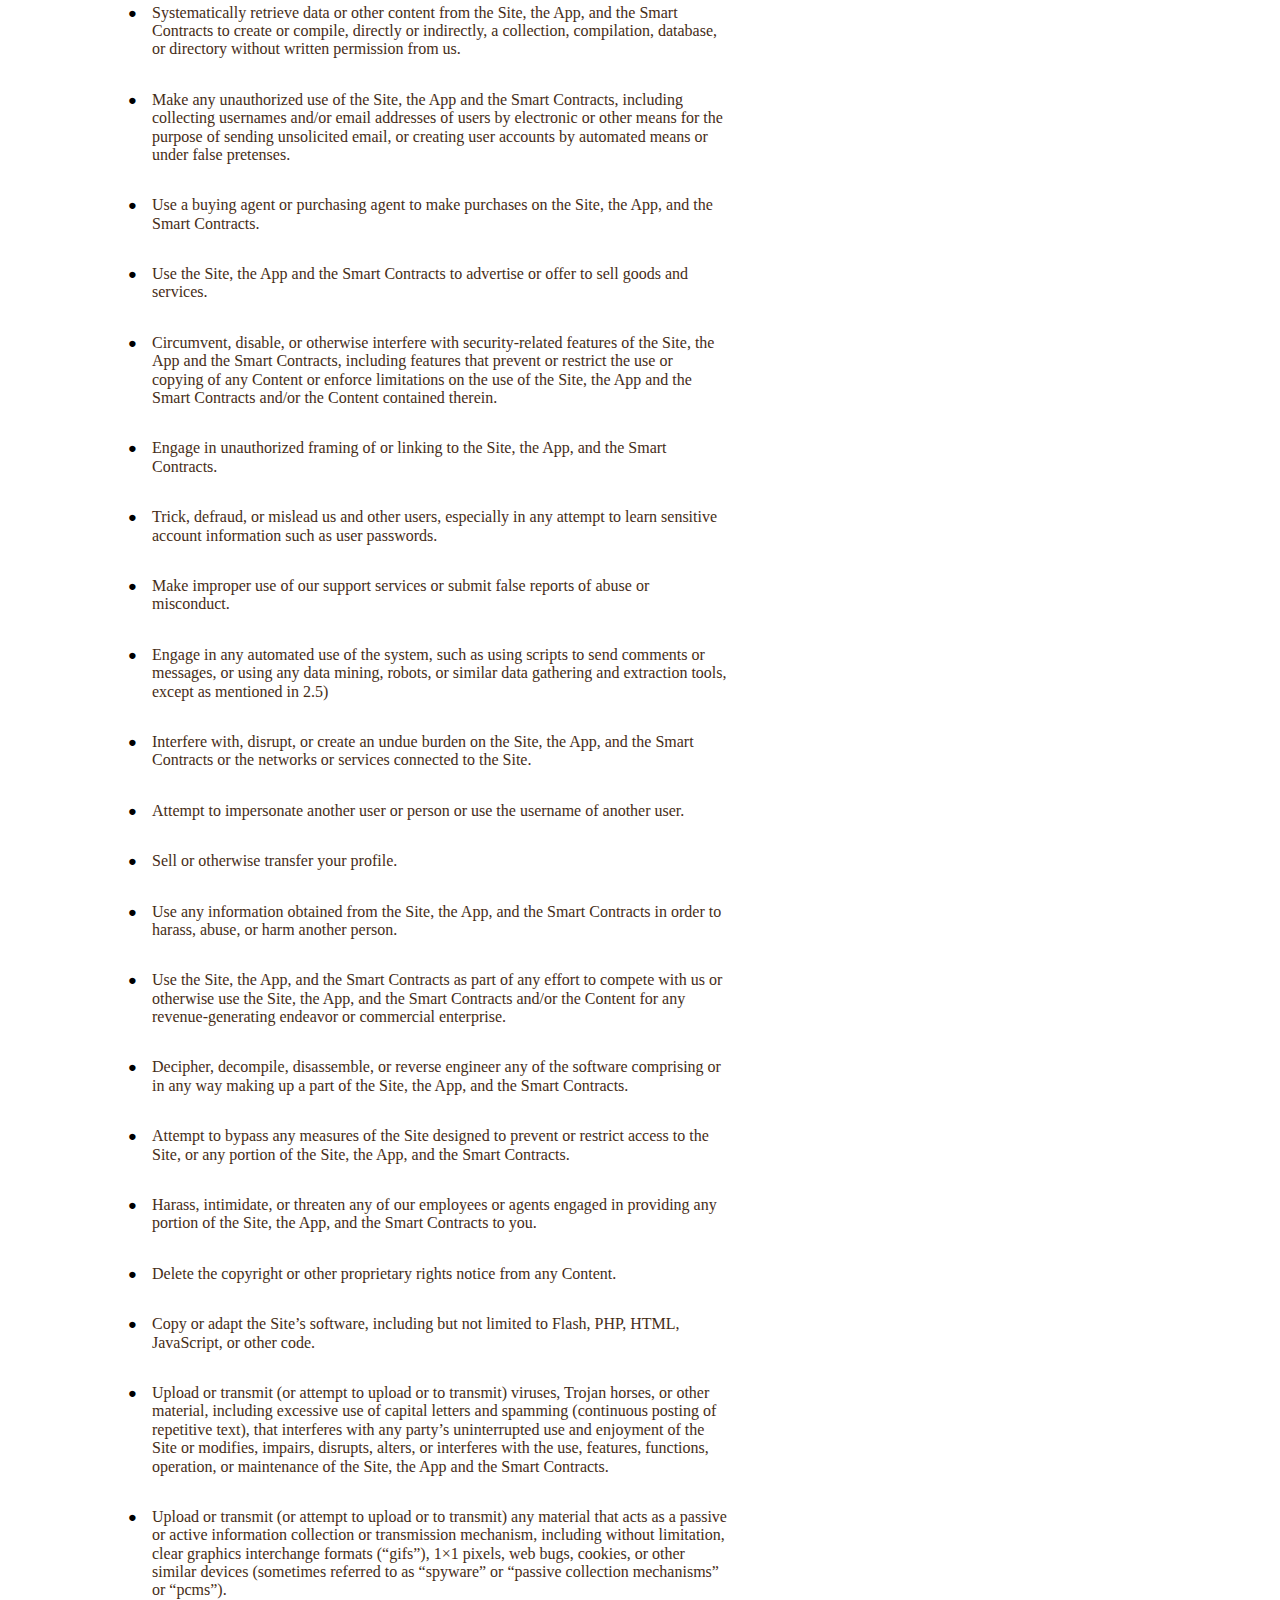
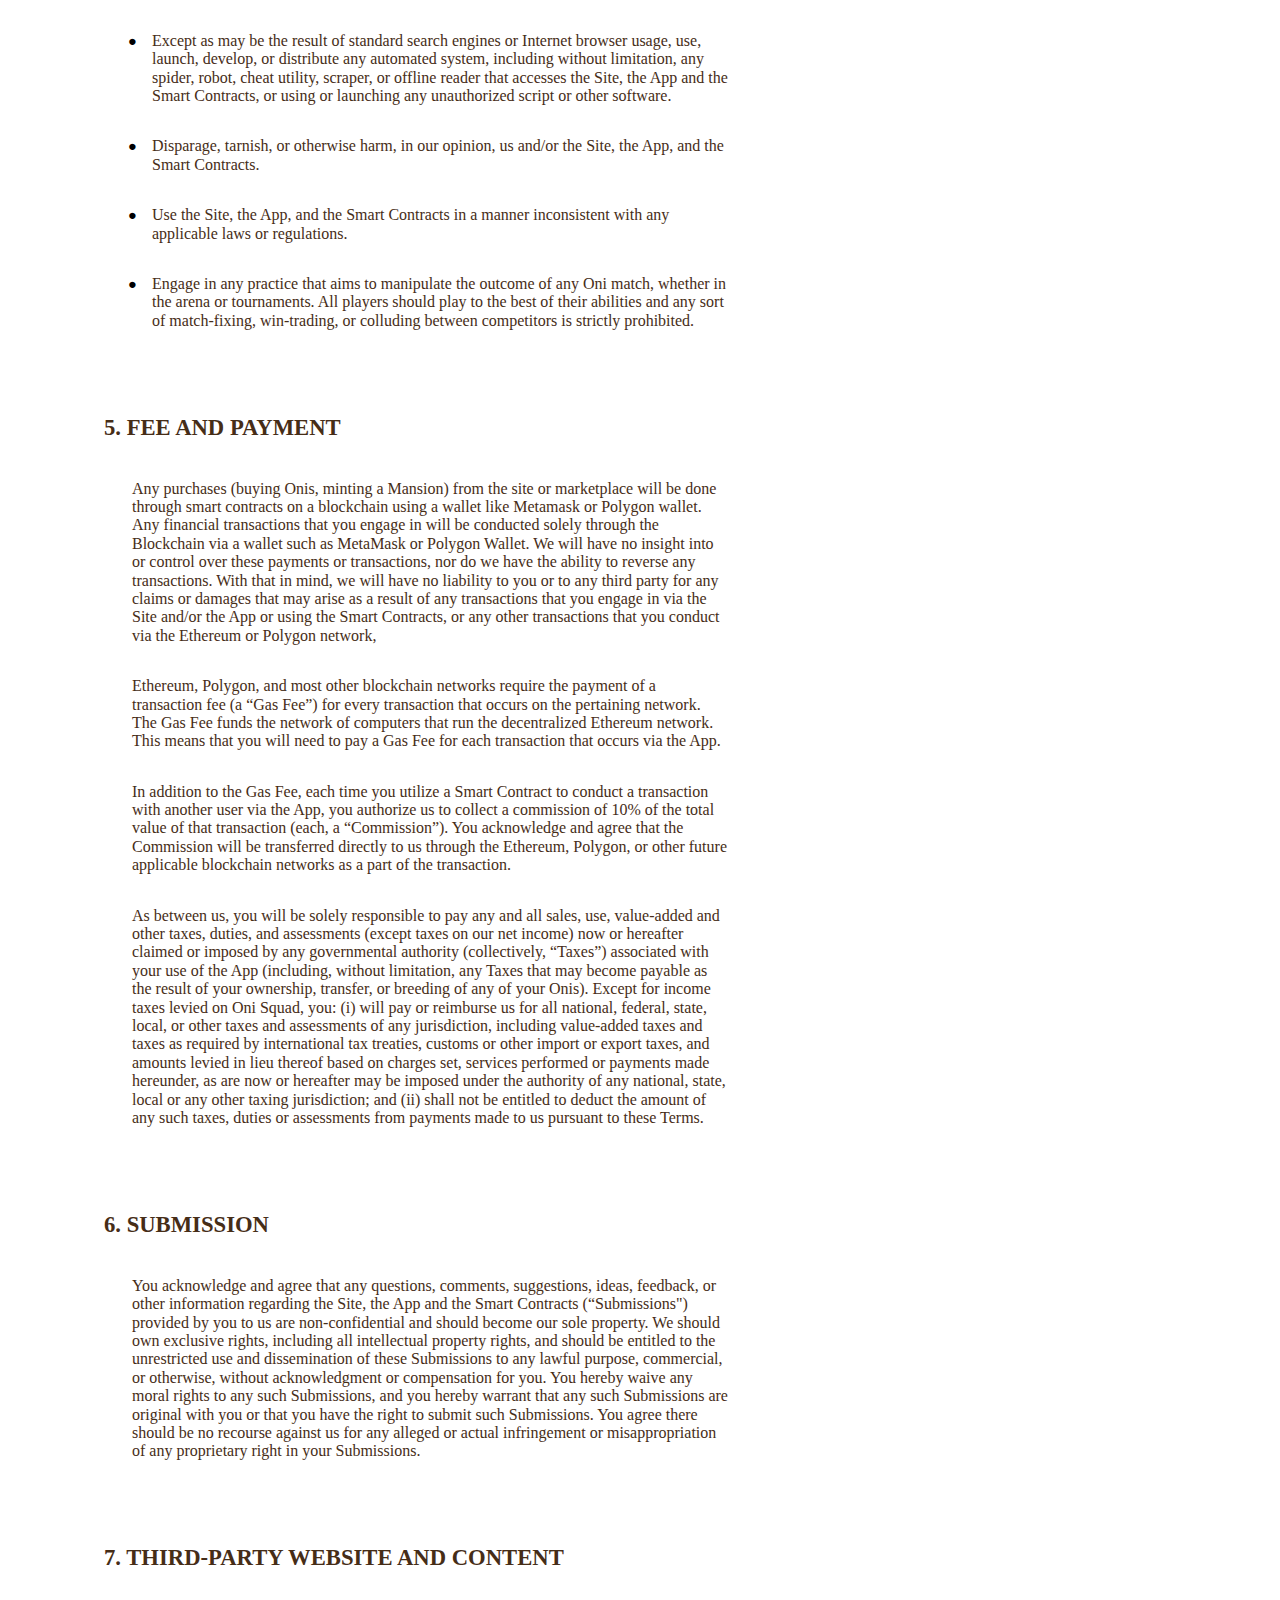
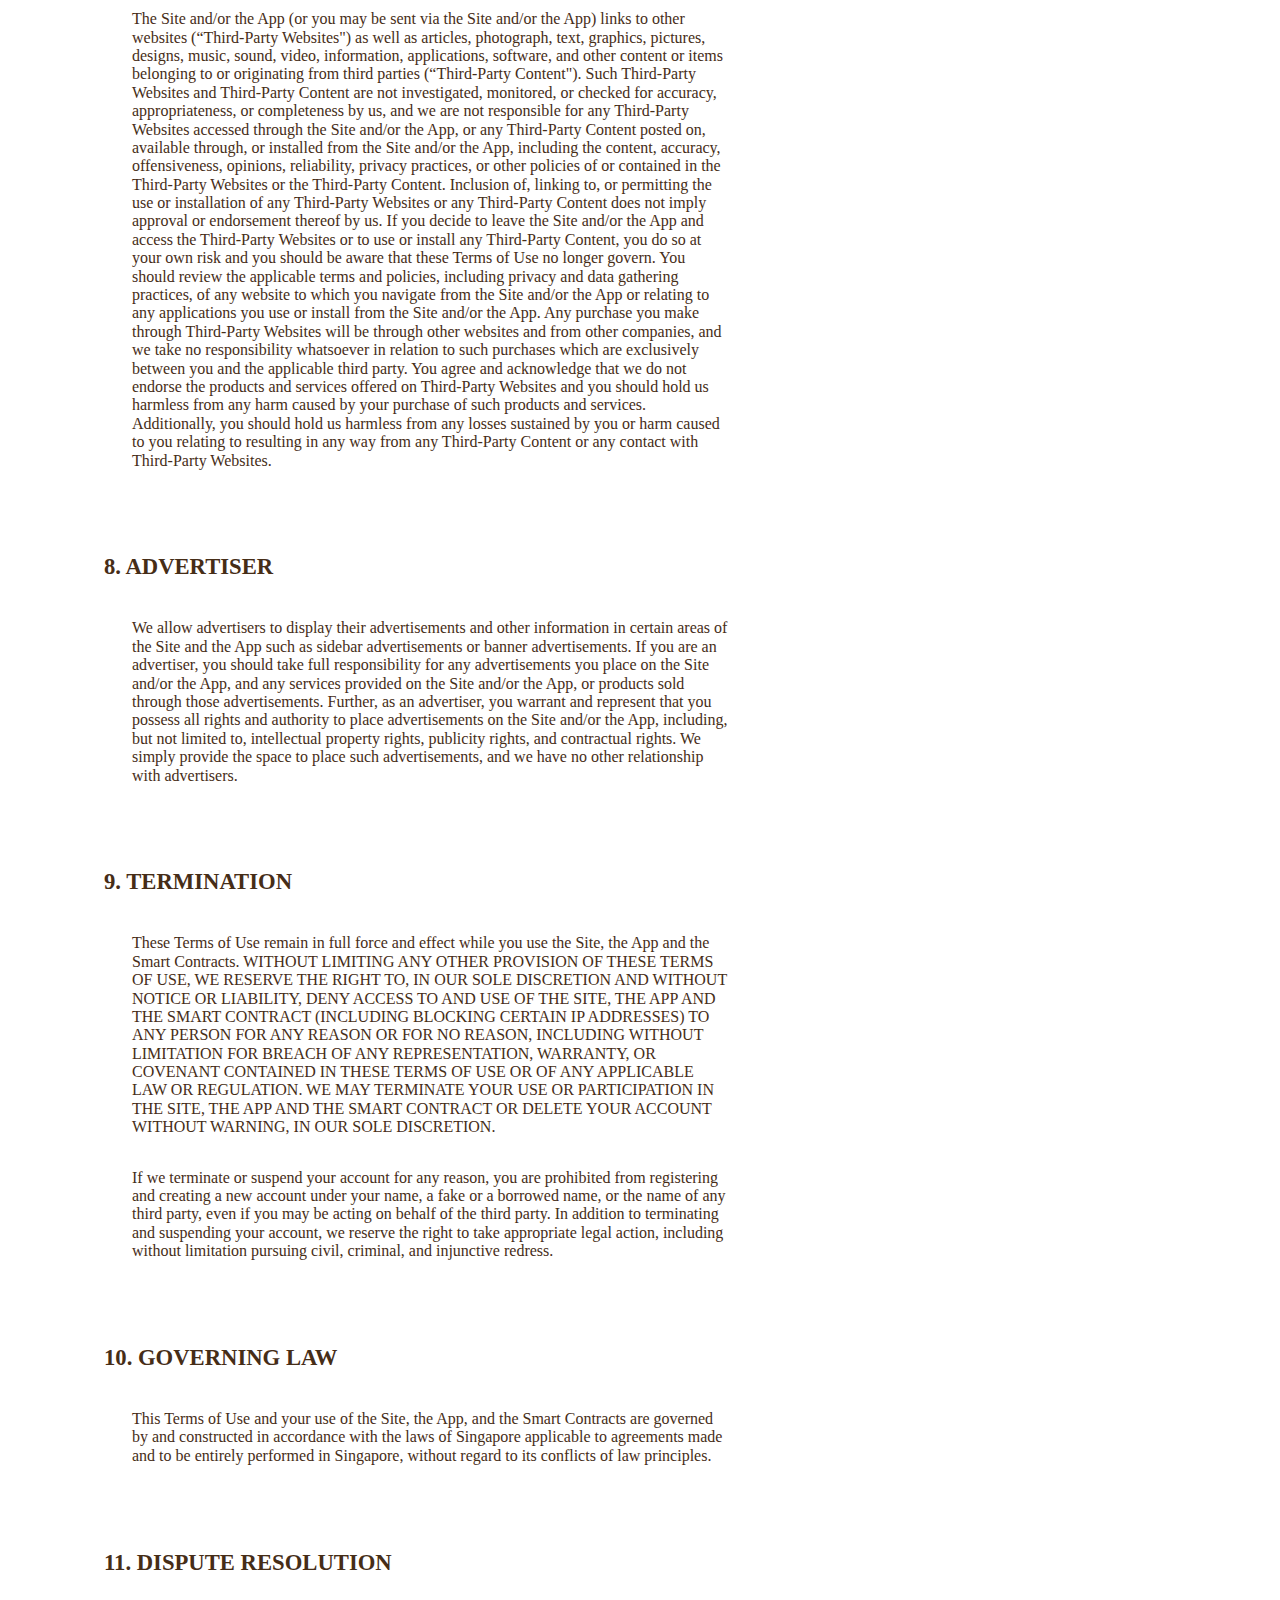
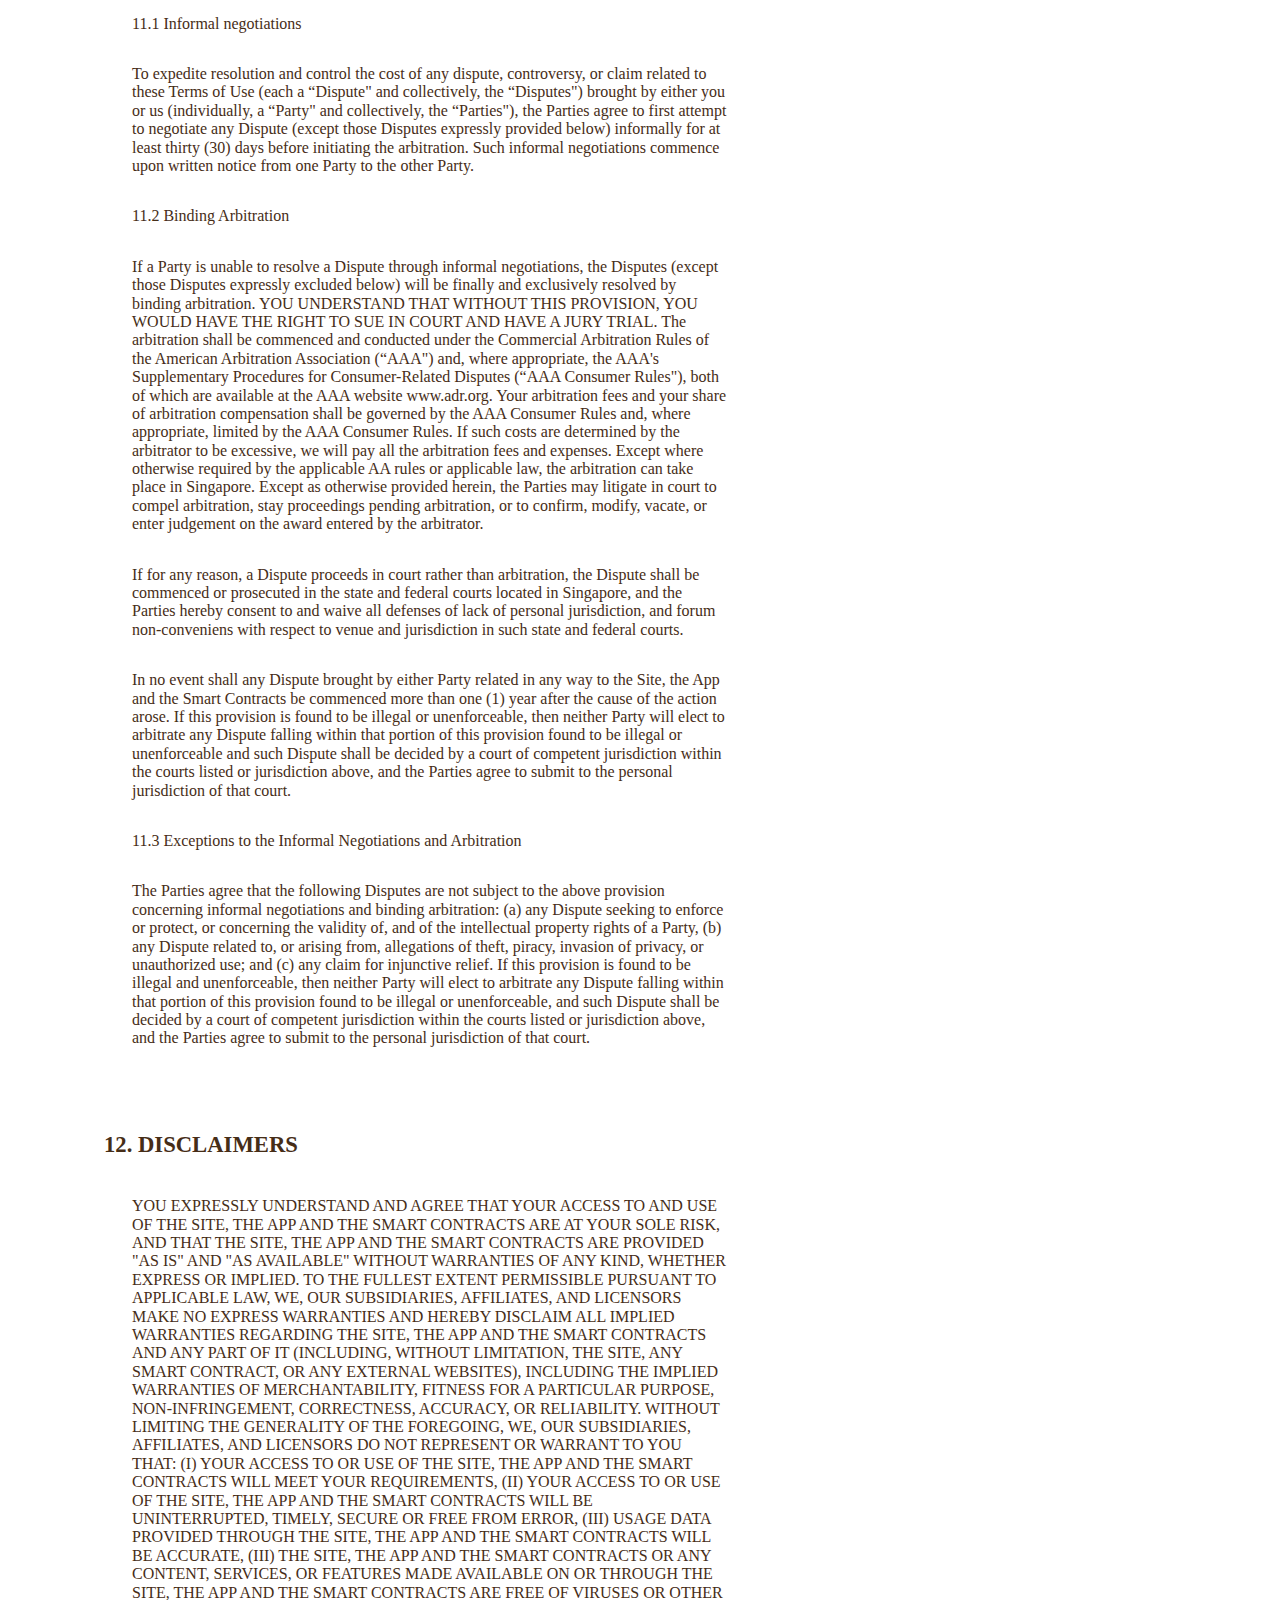
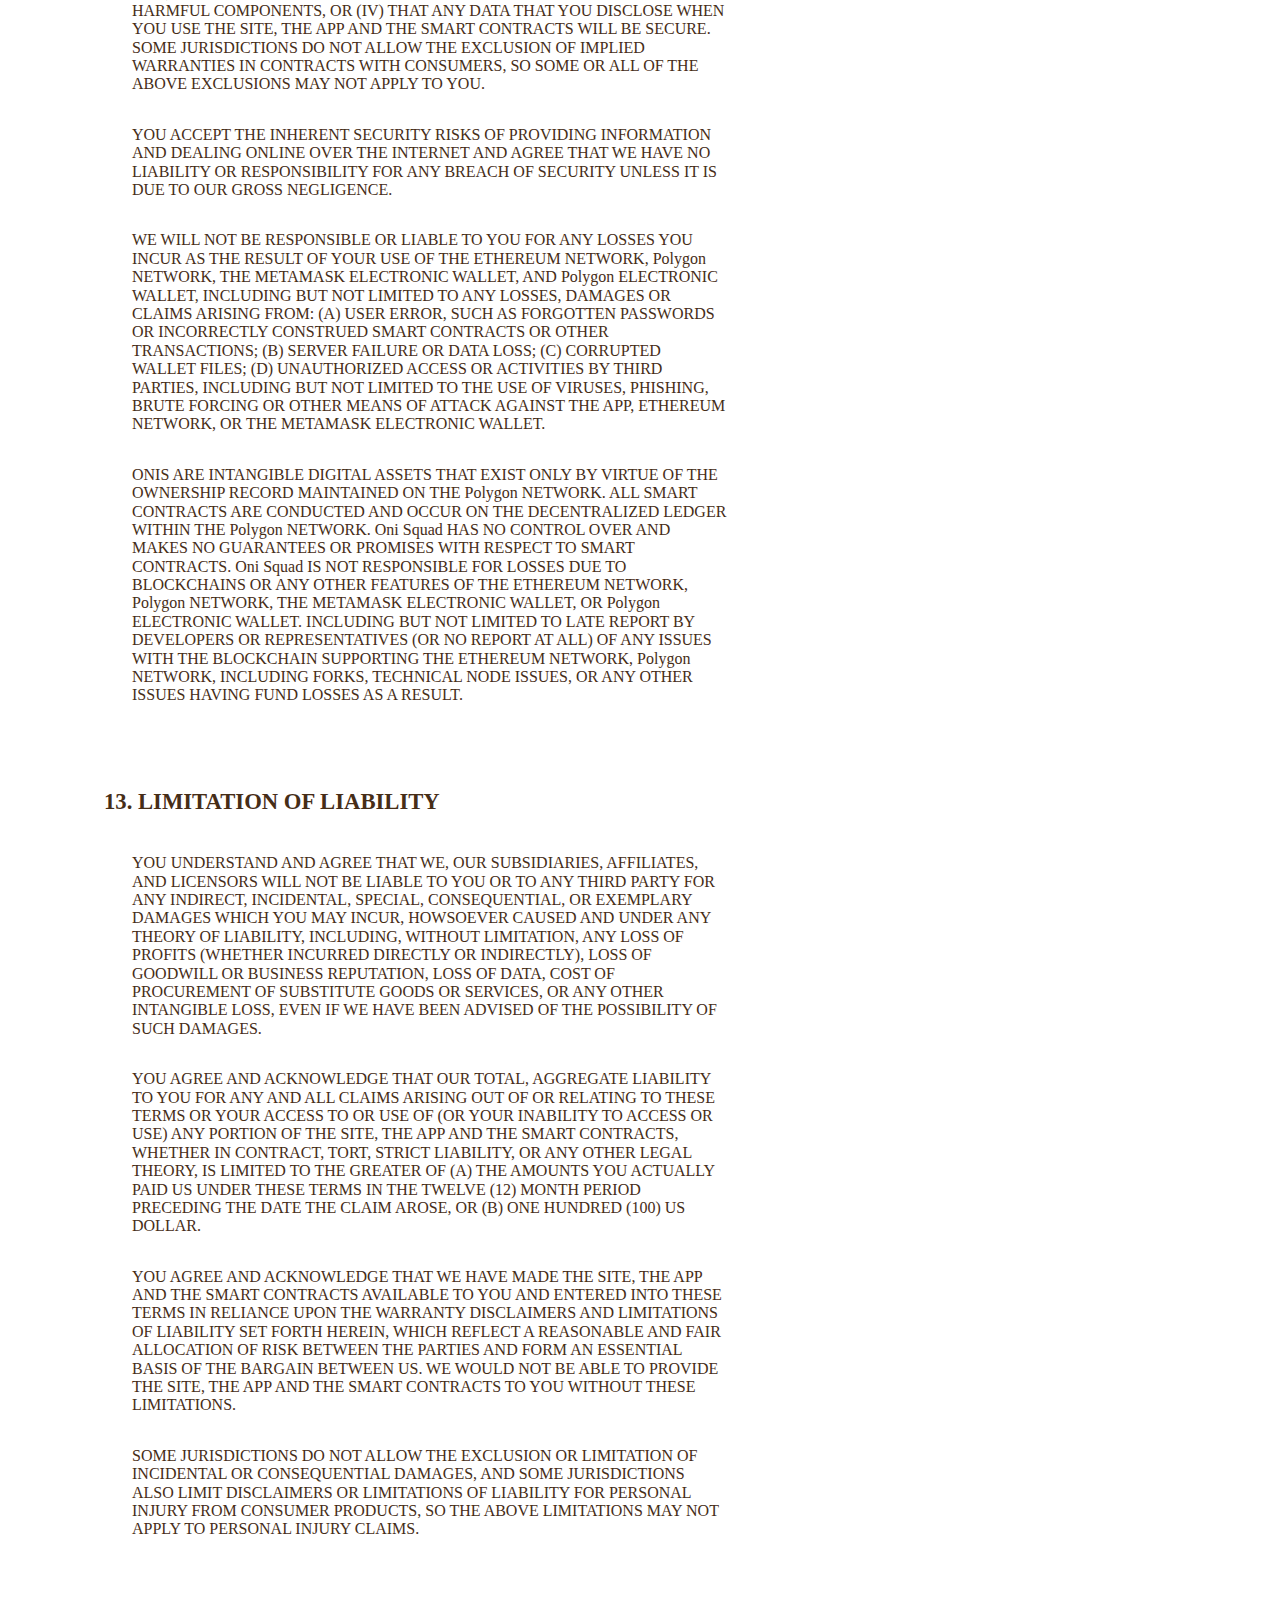
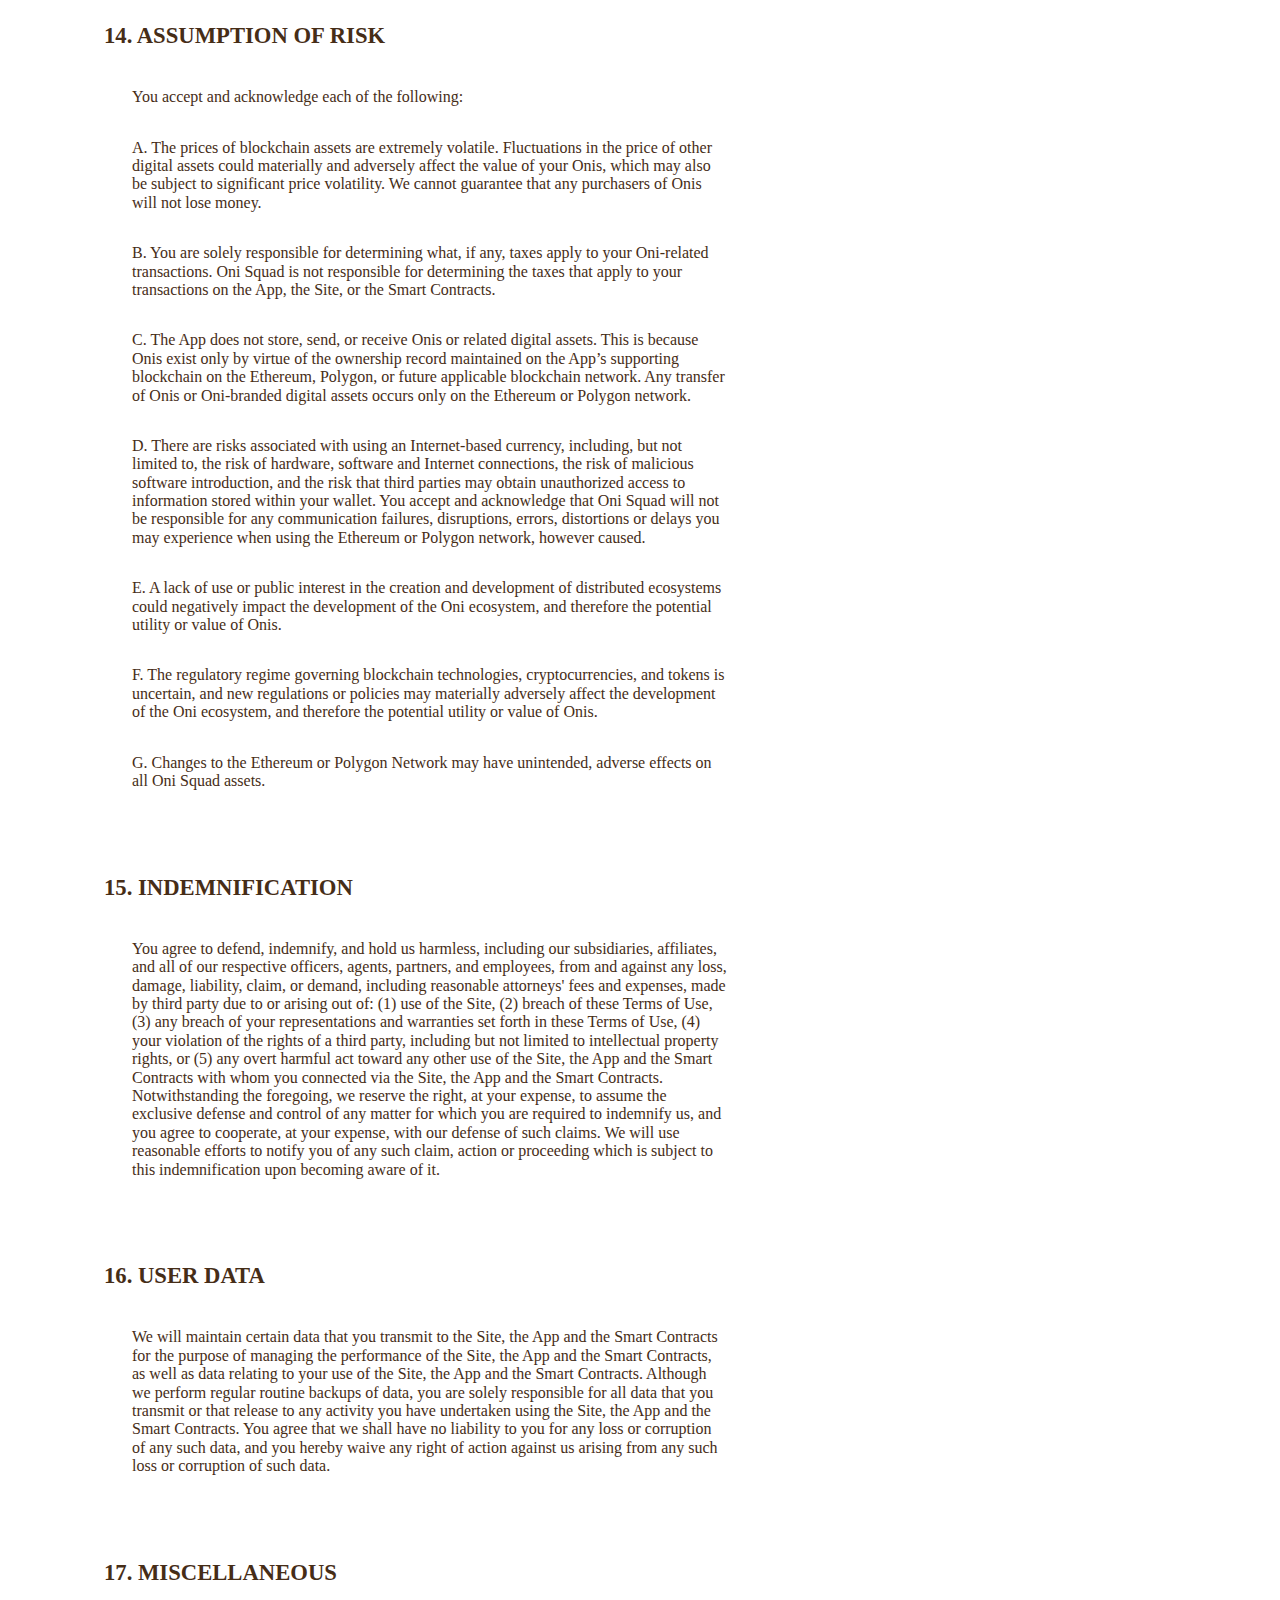
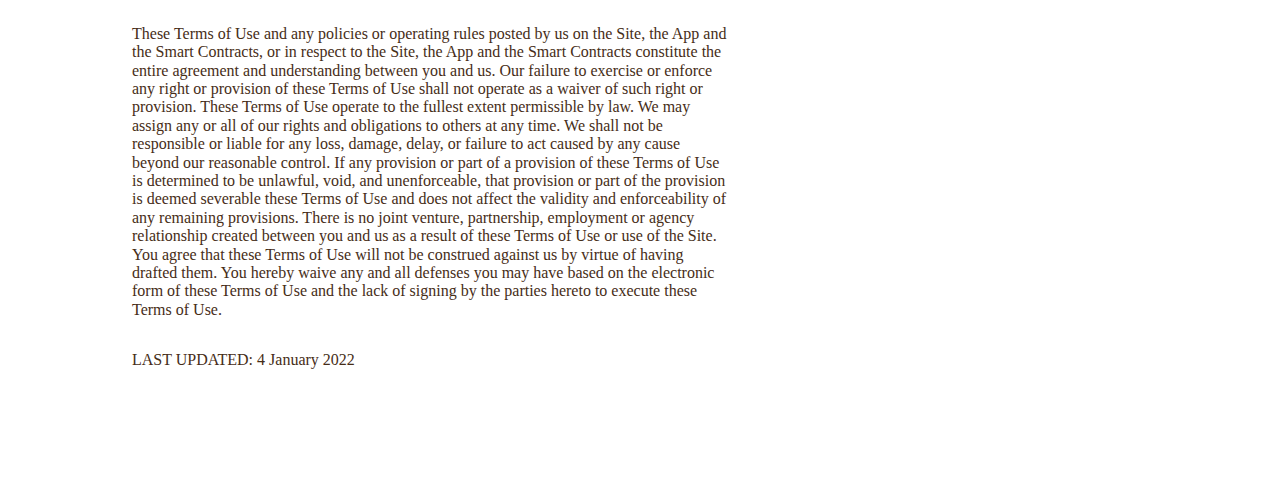
<file: terms-of-service.html>
<html><head><meta content="text/html; charset=UTF-8" http-equiv="content-type"><style type="text/css">.lst-kix_8jxhca2przx0-2>li:before{content:"\0025a0  "}ol.lst-kix_ovabcviyehff-5{list-style-type:none}ol.lst-kix_ovabcviyehff-6{list-style-type:none}.lst-kix_8jxhca2przx0-1>li:before{content:"\0025cb  "}.lst-kix_8jxhca2przx0-3>li:before{content:"\0025cf  "}ol.lst-kix_ovabcviyehff-7{list-style-type:none}ol.lst-kix_ovabcviyehff-8{list-style-type:none}.lst-kix_8jxhca2przx0-0>li:before{content:"\0025cf  "}.lst-kix_8jxhca2przx0-4>li:before{content:"\0025cb  "}ol.lst-kix_ovabcviyehff-1{list-style-type:none}ol.lst-kix_ovabcviyehff-2{list-style-type:none}ol.lst-kix_ovabcviyehff-3.start{counter-reset:lst-ctn-kix_ovabcviyehff-3 0}ol.lst-kix_ovabcviyehff-3{list-style-type:none}ol.lst-kix_ovabcviyehff-4{list-style-type:none}.lst-kix_8jxhca2przx0-6>li:before{content:"\0025cf  "}.lst-kix_ovabcviyehff-4>li{counter-increment:lst-ctn-kix_ovabcviyehff-4}.lst-kix_8jxhca2przx0-5>li:before{content:"\0025a0  "}.lst-kix_8jxhca2przx0-7>li:before{content:"\0025cb  "}ol.lst-kix_ovabcviyehff-0{list-style-type:none}.lst-kix_hvirc2x1msad-7>li:before{content:"\0025cb  "}ul.lst-kix_8jxhca2przx0-6{list-style-type:none}ul.lst-kix_hvirc2x1msad-1{list-style-type:none}ul.lst-kix_8jxhca2przx0-5{list-style-type:none}ul.lst-kix_hvirc2x1msad-2{list-style-type:none}ol.lst-kix_ovabcviyehff-7.start{counter-reset:lst-ctn-kix_ovabcviyehff-7 0}ul.lst-kix_8jxhca2przx0-4{list-style-type:none}ul.lst-kix_hvirc2x1msad-3{list-style-type:none}.lst-kix_ovabcviyehff-3>li{counter-increment:lst-ctn-kix_ovabcviyehff-3}ul.lst-kix_8jxhca2przx0-3{list-style-type:none}ul.lst-kix_hvirc2x1msad-4{list-style-type:none}.lst-kix_hvirc2x1msad-6>li:before{content:"\0025cf  "}ul.lst-kix_hvirc2x1msad-5{list-style-type:none}ul.lst-kix_hvirc2x1msad-6{list-style-type:none}ul.lst-kix_8jxhca2przx0-8{list-style-type:none}ul.lst-kix_hvirc2x1msad-7{list-style-type:none}ul.lst-kix_8jxhca2przx0-7{list-style-type:none}.lst-kix_hvirc2x1msad-5>li:before{content:"\0025a0  "}ul.lst-kix_hvirc2x1msad-8{list-style-type:none}.lst-kix_hvirc2x1msad-2>li:before{content:"\0025a0  "}.lst-kix_hvirc2x1msad-4>li:before{content:"\0025cb  "}ul.lst-kix_hvirc2x1msad-0{list-style-type:none}.lst-kix_hvirc2x1msad-3>li:before{content:"\0025cf  "}ul.lst-kix_8jxhca2przx0-2{list-style-type:none}ol.lst-kix_ovabcviyehff-6.start{counter-reset:lst-ctn-kix_ovabcviyehff-6 0}ul.lst-kix_8jxhca2przx0-1{list-style-type:none}ul.lst-kix_8jxhca2przx0-0{list-style-type:none}.lst-kix_ovabcviyehff-1>li:before{content:"" counter(lst-ctn-kix_ovabcviyehff-1,lower-latin) ". "}.lst-kix_ovabcviyehff-0>li:before{content:"" counter(lst-ctn-kix_ovabcviyehff-0,decimal) ". "}.lst-kix_hvirc2x1msad-8>li:before{content:"\0025a0  "}ol.lst-kix_ovabcviyehff-0.start{counter-reset:lst-ctn-kix_ovabcviyehff-0 0}.lst-kix_ovabcviyehff-1>li{counter-increment:lst-ctn-kix_ovabcviyehff-1}ol.lst-kix_ovabcviyehff-5.start{counter-reset:lst-ctn-kix_ovabcviyehff-5 0}.lst-kix_ovabcviyehff-7>li{counter-increment:lst-ctn-kix_ovabcviyehff-7}.lst-kix_ovabcviyehff-0>li{counter-increment:lst-ctn-kix_ovabcviyehff-0}ol.lst-kix_ovabcviyehff-1.start{counter-reset:lst-ctn-kix_ovabcviyehff-1 0}.lst-kix_ovabcviyehff-2>li:before{content:"" counter(lst-ctn-kix_ovabcviyehff-2,lower-roman) ". "}.lst-kix_ovabcviyehff-3>li:before{content:"" counter(lst-ctn-kix_ovabcviyehff-3,decimal) ". "}.lst-kix_ovabcviyehff-5>li:before{content:"" counter(lst-ctn-kix_ovabcviyehff-5,lower-roman) ". "}.lst-kix_ovabcviyehff-4>li:before{content:"" counter(lst-ctn-kix_ovabcviyehff-4,lower-latin) ". "}.lst-kix_ovabcviyehff-6>li:before{content:"" counter(lst-ctn-kix_ovabcviyehff-6,decimal) ". "}.lst-kix_ovabcviyehff-6>li{counter-increment:lst-ctn-kix_ovabcviyehff-6}ol.lst-kix_ovabcviyehff-4.start{counter-reset:lst-ctn-kix_ovabcviyehff-4 0}.lst-kix_ovabcviyehff-8>li{counter-increment:lst-ctn-kix_ovabcviyehff-8}.lst-kix_ovabcviyehff-8>li:before{content:"" counter(lst-ctn-kix_ovabcviyehff-8,lower-roman) ". "}.lst-kix_hvirc2x1msad-0>li:before{content:"\0025cf  "}.lst-kix_ovabcviyehff-7>li:before{content:"" counter(lst-ctn-kix_ovabcviyehff-7,lower-latin) ". "}.lst-kix_ovabcviyehff-5>li{counter-increment:lst-ctn-kix_ovabcviyehff-5}.lst-kix_hvirc2x1msad-1>li:before{content:"\0025cb  "}ol.lst-kix_ovabcviyehff-2.start{counter-reset:lst-ctn-kix_ovabcviyehff-2 0}.lst-kix_ovabcviyehff-2>li{counter-increment:lst-ctn-kix_ovabcviyehff-2}li.li-bullet-0:before{margin-left:-18pt;white-space:nowrap;display:inline-block;min-width:18pt}.lst-kix_8jxhca2przx0-8>li:before{content:"\0025a0  "}ol.lst-kix_ovabcviyehff-8.start{counter-reset:lst-ctn-kix_ovabcviyehff-8 0}ol{margin:0;padding:0}table td,table th{padding:0}.c0{margin-left:36pt;padding-top:12pt;padding-left:0pt;padding-bottom:12pt;line-height:1.15;orphans:2;widows:2;text-align:left}.c2{color:#462d17;font-weight:400;text-decoration:none;vertical-align:baseline;font-size:12pt;font-family:"Times New Roman";font-style:normal}.c3{color:#462d17;font-weight:700;text-decoration:none;vertical-align:baseline;font-size:17pt;font-family:"Times New Roman";font-style:normal}.c12{color:#462d17;font-weight:700;text-decoration:none;vertical-align:baseline;font-size:23pt;font-family:"Times New Roman";font-style:normal}.c1{margin-left:21pt;padding-top:12pt;padding-bottom:12pt;line-height:1.15;orphans:2;widows:2;text-align:left}.c4{padding-top:0pt;padding-bottom:0pt;line-height:1.15;orphans:2;widows:2;text-align:left;height:11pt}.c13{color:#000000;font-weight:400;text-decoration:none;vertical-align:baseline;font-size:11pt;font-family:"Arial";font-style:normal}.c5{padding-top:38pt;padding-bottom:4pt;line-height:1.15;orphans:2;widows:2;text-align:left}.c7{padding-top:15pt;padding-bottom:15pt;line-height:1.15;orphans:2;widows:2;text-align:left}.c6{font-size:12pt;font-family:"Times New Roman";color:#462d17;font-weight:400}.c10{font-size:12pt;font-family:"Times New Roman";color:#2363dd;font-weight:400}.c9{background-color:#ffffff;max-width:468pt;padding:72pt 72pt 72pt 72pt}.c8{padding:0;margin:0}.c11{color:inherit;text-decoration:inherit}.title{padding-top:0pt;color:#000000;font-size:26pt;padding-bottom:3pt;font-family:"Arial";line-height:1.15;page-break-after:avoid;orphans:2;widows:2;text-align:left}.subtitle{padding-top:0pt;color:#666666;font-size:15pt;padding-bottom:16pt;font-family:"Arial";line-height:1.15;page-break-after:avoid;orphans:2;widows:2;text-align:left}li{color:#000000;font-size:11pt;font-family:"Arial"}p{margin:0;color:#000000;font-size:11pt;font-family:"Arial"}h1{padding-top:20pt;color:#000000;font-size:20pt;padding-bottom:6pt;font-family:"Arial";line-height:1.15;page-break-after:avoid;orphans:2;widows:2;text-align:left}h2{padding-top:18pt;color:#000000;font-size:16pt;padding-bottom:6pt;font-family:"Arial";line-height:1.15;page-break-after:avoid;orphans:2;widows:2;text-align:left}h3{padding-top:16pt;color:#434343;font-size:14pt;padding-bottom:4pt;font-family:"Arial";line-height:1.15;page-break-after:avoid;orphans:2;widows:2;text-align:left}h4{padding-top:14pt;color:#666666;font-size:12pt;padding-bottom:4pt;font-family:"Arial";line-height:1.15;page-break-after:avoid;orphans:2;widows:2;text-align:left}h5{padding-top:12pt;color:#666666;font-size:11pt;padding-bottom:4pt;font-family:"Arial";line-height:1.15;page-break-after:avoid;orphans:2;widows:2;text-align:left}h6{padding-top:12pt;color:#666666;font-size:11pt;padding-bottom:4pt;font-family:"Arial";line-height:1.15;page-break-after:avoid;font-style:italic;orphans:2;widows:2;text-align:left}</style></head><body class="c9 doc-content"><h1 class="c7" id="h.nzzbcl8573h3"><span class="c12">Terms of Use</span></h1><p class="c1"><span class="c2">These Terms of Use constitute a legally binding agreement made between you, whether personally or on behalf of an entity (&ldquo;you&quot;) and Oni Squad (&ldquo;we&quot;, &ldquo;us&quot;, or &ldquo;our&quot;) concerning your access to and use of the https://onisquad.gg website and the Oni Squad app as well as any other media form, media channel, mobile website or mobile application related, linked, or otherwise connected thereto (collectively, the &ldquo;Site&quot; and the &ldquo;App&quot;). Oni Squad is a distributed application that is currently running on the Ethereum Network and Polygon Network, although this is subject to change (the &quot;Blockchains&quot;), using specially-developed smart contracts (each, a &ldquo;Smart Contract&rdquo;) to enable users to own unique digital characters and objects. These assets can then be visualized on a website that the user can interact with (the &quot;Site&quot;). The Smart Contracts and the Site are collectively referred to in these Terms as the &ldquo;App&rdquo;. Using the App, users can view their assets and use the Smart Contracts to interact and communicate with other App users.</span></p><p class="c1"><span class="c2">WE ARE ONLY WILLING TO MAKE THE APP, THE SMART CONTRACTS, AND THE SITE AVAILABLE TO YOU IF YOU ACCEPT ALL OF THESE TERMS. BY USING THE APP, THE SMART CONTRACTS, THE SITE, OR ANY OTHER OFFICIAL ONI SQUAD PRODUCT, YOU ARE CONFIRMING THAT YOU HAVE READ, UNDERSTAND, AND AGREE TO BE BOUND BY ALL OF THESE TERMS OF USE. IF YOU DO NOT AGREE AND/OR ACCEPT ALL OF THESE TERMS OF USE, THEN YOU ARE EXPRESSLY PROHIBITED FROM USING THE SITE, THE APP AND THE SMART CONTRACTS AND YOU MUST DISCONTINUE USE IMMEDIATELY.</span></p><p class="c1"><span class="c2">Supplemental terms and conditions or documents that may be posted on the Site, the App, and the Smart Contracts from time to time are hereby expressly incorporated herein by reference. We reserve the right, in our sole discretion, to make changes or modifications to these Terms of Use at any time and for any reason. We will alert you of any changes by updating the &ldquo;Last Updated&quot; date of these Terms of Use, and you waive any right to receive specific notice of each such change. It is your responsibility to periodically review these Terms of Use to stay informed of updates. You will be subject to and will be deemed to have been made aware of and to have accepted, the changes in any revised Terms of Use by your continued use of the Site, the App, and the Smart Contracts after the date such revised Terms of Use are posted.</span></p><p class="c1"><span class="c2">The information on the Site, the App, and the Smart Contracts are not intended for distribution to any person or entity in any jurisdiction or country where such distribution or use would be contrary to law or regulation, or which would subject us to any registration requirement within such jurisdiction or country. Accordingly, any persons who access the Site and/or the App while breaking their local laws are doing it on their own initiative and will have to deal with the consequences when applicable.</span></p><p class="c1"><span class="c2">The Site is intended for users who are at least 18 years old. People under the age of 18 are not permitted to use or register for the Site, the App, and the Smart Contracts.</span></p><h2 class="c5" id="h.uhjxn87bxr8x"><span class="c3">1. INTELLECTUAL PROPERTY RIGHTS</span></h2><p class="c1"><span class="c2">Unless otherwise indicated, the Site and the App and the Smart Contracts are our proprietary property and all source code, database, functionality, software, website design, audio, video, text, photographs, and graphics on the Site and the Apps (collectively, the &ldquo;Content&quot;) and trademarks, service marks and logos contained therein (the &ldquo;Marks&quot;) are owned, controlled by us or licensed to us, and are protected by copyright and trademark laws and various other intellectual property rights and unfair competition laws of Singapore, foreign jurisdiction and international conventions. Except as expressly provided in these Terms of Use, no part of the Site, the App as well as the Smart Contract and no Content or Marks may be copied, reproduced, aggregated, republished, uploaded, posted, publicly displayed, encoded, translated, transmitted, distributed, sold, licensed, or otherwise exploited for any commercial purpose whatsoever, without our express prior written permission.</span></p><p class="c1"><span class="c2">Provided that you are eligible to use the Site, the App and the Smart Contracts, you are granted a limited license to access and use the Site or to download or print a copy of any portion of the Content to which you have properly gained access solely to your personal, non-commercial use. We reserve all rights not expressly granted to you in and to the Site, the App, the Content, and the Marks.</span></p><p class="c1"><span class="c2">Provided that you own, or get permission from someone who owns an ERC721 Oni Squad asset, you are granted a limited license to create fan-art which can be used commercially given that you follow the terms set herein:</span></p><ol class="c8 lst-kix_ovabcviyehff-0 start" start="1"><li class="c0 li-bullet-0"><span class="c2">Fan artwork must not use official Oni Squad assets (the Oni Squad logo, Oni Squad Mansion Game logo, Oni Mansion logo, etc), but creating derivative non-commercial official Oni Squad-assets as inspiration is acceptable.</span></li><li class="c0 li-bullet-0"><span class="c6">The artwork must clearly state &ldquo;Oni Squad Fanart&rdquo;, link to </span><span class="c10"><a class="c11" href="https://www.google.com/url?q=https://www.axieinfinity.com/&amp;sa=D&amp;source=editors&amp;ust=1678420635587132&amp;usg=AOvVaw08NPUMG2iJ6MDZhe-bXVL4">https://https://onisquad.gg/</a></span><span class="c2">, and link directly to the Oni that is being used for inspiration.</span></li><li class="c0 li-bullet-0"><span class="c2">An Oni NFT can be used to generate a maximum of $10,000 in revenue before an official license agreement has to be signed. The revenue can come from either fanart (tokenized or physical) or merchandise (t-shirts, mugs, hoodies, etc).</span></li></ol><p class="c1"><span class="c2">Creating original fanart without monetizing it is acceptable without any license or ownership.</span></p><h2 class="c5" id="h.kanolyb8wk2o"><span class="c3">2. USER REPRESENTATIONS</span></h2><p class="c1"><span class="c2">By using the Site, the App and the Smart Contracts, you represent and warrant that: (1) all registration information you submit will be true, accurate, current, and complete; (2) you will maintain the accuracy of such information and promptly update such registration information as necessary; (3) you have the legal capacity and you agree to comply with these Terms of Use; (4) you are not a minor in the jurisdiction in which you reside; (5) you will not access the Site, the App and the Smart Contracts through automated and non-human means, whether through a bot, script or otherwise. Except as expressly mentioned herein;</span></p><ul class="c8 lst-kix_hvirc2x1msad-0 start"><li class="c0 li-bullet-0"><span class="c2">building public tools and bots that facilitate transparency and analysis.</span></li><li class="c0 li-bullet-0"><span class="c2">building private, non-commercial tools which store data for analytical purposes. Note that anyone abusing public APIs by spamming requests will be banned from using such APIs in the future.</span></li></ul><p class="c1"><span class="c2">(6) you will not use the Site, the App, and the Smart Contracts for any illegal and unauthorized purpose; and (7) your use of the Site, the App, and the Smart Contracts will not violate any applicable law or regulation. If you provide any information that is untrue, inaccurate, not current, or incomplete, we have the right to suspend or terminate your account and refuse any and all current or future use of the Site, the App, and the Smart Contracts (or any portion thereof). (8) you (a human being) will only use one in-game account to earn tokens in any 24-hour period. (9) you, as an Oni owner, are responsible for the actions of any &quot;scholars&quot; (players using any Onis you own) that play on your behalf, and that their actions can have consequences for any connected accounts that you own. (10) you have not been included in any trade embargoes or economic sanctions list (such as united nations security council sanctions list), the list of specially designated nationals maintained by OFAC (the office of foreign assets control of the u.s. department of the treasury), or the denied persons or entity list of the u.s. department of commerce. (11) That Oni Squad or third-party providers we work with, may store the IP address you use to access the site.</span></p><p class="c1"><span class="c2">Oni Squad reserves the right to choose which markets and jurisdictions to conduct its business and may restrict or refuse, at its sole discretion, the provision of Oni Squad services in certain countries or regions.</span></p><h2 class="c5" id="h.sxgw7f3iniqk"><span class="c3">3. USER REGISTRATION</span></h2><p class="c1"><span class="c2">You may be required to register with the Site, the App, and the Smart Contracts. You agree to keep your password confidential and will be responsible for all use of your account and password. We reserve the right to remove, reclaim or change a username you select if we determine, in our sole discretion, that such username is inappropriate, obscene, or otherwise objectionable.</span></p><h2 class="c5" id="h.t4x2ki2erdx0"><span class="c3">4. PROHIBITED ACTIVITIES</span></h2><p class="c1"><span class="c2">You may not access or use the Site, the App, and the Smart Contracts for any purpose other than that for which we make the Site, the App, and the Smart Contracts available. The Site, the App, and the Smart Contracts may not be used in connection with any commercial endeavors except if agreed to in a binding legal contract with Oni Squad.</span></p><ul class="c8 lst-kix_8jxhca2przx0-0 start"><li class="c0 li-bullet-0"><span class="c2">Systematically retrieve data or other content from the Site, the App, and the Smart Contracts to create or compile, directly or indirectly, a collection, compilation, database, or directory without written permission from us.</span></li><li class="c0 li-bullet-0"><span class="c2">Make any unauthorized use of the Site, the App and the Smart Contracts, including collecting usernames and/or email addresses of users by electronic or other means for the purpose of sending unsolicited email, or creating user accounts by automated means or under false pretenses.</span></li><li class="c0 li-bullet-0"><span class="c2">Use a buying agent or purchasing agent to make purchases on the Site, the App, and the Smart Contracts.</span></li><li class="c0 li-bullet-0"><span class="c2">Use the Site, the App and the Smart Contracts to advertise or offer to sell goods and services.</span></li><li class="c0 li-bullet-0"><span class="c2">Circumvent, disable, or otherwise interfere with security-related features of the Site, the App and the Smart Contracts, including features that prevent or restrict the use or copying of any Content or enforce limitations on the use of the Site, the App and the Smart Contracts and/or the Content contained therein.</span></li><li class="c0 li-bullet-0"><span class="c2">Engage in unauthorized framing of or linking to the Site, the App, and the Smart Contracts.</span></li><li class="c0 li-bullet-0"><span class="c2">Trick, defraud, or mislead us and other users, especially in any attempt to learn sensitive account information such as user passwords.</span></li><li class="c0 li-bullet-0"><span class="c2">Make improper use of our support services or submit false reports of abuse or misconduct.</span></li><li class="c0 li-bullet-0"><span class="c2">Engage in any automated use of the system, such as using scripts to send comments or messages, or using any data mining, robots, or similar data gathering and extraction tools, except as mentioned in 2.5)</span></li><li class="c0 li-bullet-0"><span class="c2">Interfere with, disrupt, or create an undue burden on the Site, the App, and the Smart Contracts or the networks or services connected to the Site.</span></li><li class="c0 li-bullet-0"><span class="c2">Attempt to impersonate another user or person or use the username of another user.</span></li><li class="c0 li-bullet-0"><span class="c2">Sell or otherwise transfer your profile.</span></li><li class="c0 li-bullet-0"><span class="c2">Use any information obtained from the Site, the App, and the Smart Contracts in order to harass, abuse, or harm another person.</span></li><li class="c0 li-bullet-0"><span class="c2">Use the Site, the App, and the Smart Contracts as part of any effort to compete with us or otherwise use the Site, the App, and the Smart Contracts and/or the Content for any revenue-generating endeavor or commercial enterprise.</span></li><li class="c0 li-bullet-0"><span class="c2">Decipher, decompile, disassemble, or reverse engineer any of the software comprising or in any way making up a part of the Site, the App, and the Smart Contracts.</span></li><li class="c0 li-bullet-0"><span class="c2">Attempt to bypass any measures of the Site designed to prevent or restrict access to the Site, or any portion of the Site, the App, and the Smart Contracts.</span></li><li class="c0 li-bullet-0"><span class="c2">Harass, intimidate, or threaten any of our employees or agents engaged in providing any portion of the Site, the App, and the Smart Contracts to you.</span></li><li class="c0 li-bullet-0"><span class="c2">Delete the copyright or other proprietary rights notice from any Content.</span></li><li class="c0 li-bullet-0"><span class="c2">Copy or adapt the Site&rsquo;s software, including but not limited to Flash, PHP, HTML, JavaScript, or other code.</span></li><li class="c0 li-bullet-0"><span class="c2">Upload or transmit (or attempt to upload or to transmit) viruses, Trojan horses, or other material, including excessive use of capital letters and spamming (continuous posting of repetitive text), that interferes with any party&rsquo;s uninterrupted use and enjoyment of the Site or modifies, impairs, disrupts, alters, or interferes with the use, features, functions, operation, or maintenance of the Site, the App and the Smart Contracts.</span></li><li class="c0 li-bullet-0"><span class="c2">Upload or transmit (or attempt to upload or to transmit) any material that acts as a passive or active information collection or transmission mechanism, including without limitation, clear graphics interchange formats (&ldquo;gifs&rdquo;), 1&times;1 pixels, web bugs, cookies, or other similar devices (sometimes referred to as &ldquo;spyware&rdquo; or &ldquo;passive collection mechanisms&rdquo; or &ldquo;pcms&rdquo;).</span></li><li class="c0 li-bullet-0"><span class="c2">Except as may be the result of standard search engines or Internet browser usage, use, launch, develop, or distribute any automated system, including without limitation, any spider, robot, cheat utility, scraper, or offline reader that accesses the Site, the App and the Smart Contracts, or using or launching any unauthorized script or other software.</span></li><li class="c0 li-bullet-0"><span class="c2">Disparage, tarnish, or otherwise harm, in our opinion, us and/or the Site, the App, and the Smart Contracts.</span></li><li class="c0 li-bullet-0"><span class="c2">Use the Site, the App, and the Smart Contracts in a manner inconsistent with any applicable laws or regulations.</span></li><li class="c0 li-bullet-0"><span class="c2">Engage in any practice that aims to manipulate the outcome of any Oni match, whether in the arena or tournaments. All players should play to the best of their abilities and any sort of match-fixing, win-trading, or colluding between competitors is strictly prohibited.</span></li></ul><h2 class="c5" id="h.855gyxncr2n2"><span class="c3">5. FEE AND PAYMENT</span></h2><p class="c1"><span class="c2">Any purchases (buying Onis, minting a Mansion) from the site or marketplace will be done through smart contracts on a blockchain using a wallet like Metamask or Polygon wallet. Any financial transactions that you engage in will be conducted solely through the Blockchain via a wallet such as MetaMask or Polygon Wallet. We will have no insight into or control over these payments or transactions, nor do we have the ability to reverse any transactions. With that in mind, we will have no liability to you or to any third party for any claims or damages that may arise as a result of any transactions that you engage in via the Site and/or the App or using the Smart Contracts, or any other transactions that you conduct via the Ethereum or Polygon network,</span></p><p class="c1"><span class="c2">Ethereum, Polygon, and most other blockchain networks require the payment of a transaction fee (a &ldquo;Gas Fee&rdquo;) for every transaction that occurs on the pertaining network. The Gas Fee funds the network of computers that run the decentralized Ethereum network. This means that you will need to pay a Gas Fee for each transaction that occurs via the App.</span></p><p class="c1"><span class="c2">In addition to the Gas Fee, each time you utilize a Smart Contract to conduct a transaction with another user via the App, you authorize us to collect a commission of 10% of the total value of that transaction (each, a &ldquo;Commission&rdquo;). You acknowledge and agree that the Commission will be transferred directly to us through the Ethereum, Polygon, or other future applicable blockchain networks as a part of the transaction.</span></p><p class="c1"><span class="c2">As between us, you will be solely responsible to pay any and all sales, use, value-added and other taxes, duties, and assessments (except taxes on our net income) now or hereafter claimed or imposed by any governmental authority (collectively, &ldquo;Taxes&rdquo;) associated with your use of the App (including, without limitation, any Taxes that may become payable as the result of your ownership, transfer, or breeding of any of your Onis). Except for income taxes levied on Oni Squad, you: (i) will pay or reimburse us for all national, federal, state, local, or other taxes and assessments of any jurisdiction, including value-added taxes and taxes as required by international tax treaties, customs or other import or export taxes, and amounts levied in lieu thereof based on charges set, services performed or payments made hereunder, as are now or hereafter may be imposed under the authority of any national, state, local or any other taxing jurisdiction; and (ii) shall not be entitled to deduct the amount of any such taxes, duties or assessments from payments made to us pursuant to these Terms.</span></p><h2 class="c5" id="h.xsvbjsio8tux"><span class="c3">6. SUBMISSION</span></h2><p class="c1"><span class="c2">You acknowledge and agree that any questions, comments, suggestions, ideas, feedback, or other information regarding the Site, the App and the Smart Contracts (&ldquo;Submissions&quot;) provided by you to us are non-confidential and should become our sole property. We should own exclusive rights, including all intellectual property rights, and should be entitled to the unrestricted use and dissemination of these Submissions to any lawful purpose, commercial, or otherwise, without acknowledgment or compensation for you. You hereby waive any moral rights to any such Submissions, and you hereby warrant that any such Submissions are original with you or that you have the right to submit such Submissions. You agree there should be no recourse against us for any alleged or actual infringement or misappropriation of any proprietary right in your Submissions.</span></p><h2 class="c5" id="h.q0bbtjprysmo"><span class="c3">7. THIRD-PARTY WEBSITE AND CONTENT</span></h2><p class="c1"><span class="c2">The Site and/or the App (or you may be sent via the Site and/or the App) links to other websites (&ldquo;Third-Party Websites&quot;) as well as articles, photograph, text, graphics, pictures, designs, music, sound, video, information, applications, software, and other content or items belonging to or originating from third parties (&ldquo;Third-Party Content&quot;). Such Third-Party Websites and Third-Party Content are not investigated, monitored, or checked for accuracy, appropriateness, or completeness by us, and we are not responsible for any Third-Party Websites accessed through the Site and/or the App, or any Third-Party Content posted on, available through, or installed from the Site and/or the App, including the content, accuracy, offensiveness, opinions, reliability, privacy practices, or other policies of or contained in the Third-Party Websites or the Third-Party Content. Inclusion of, linking to, or permitting the use or installation of any Third-Party Websites or any Third-Party Content does not imply approval or endorsement thereof by us. If you decide to leave the Site and/or the App and access the Third-Party Websites or to use or install any Third-Party Content, you do so at your own risk and you should be aware that these Terms of Use no longer govern. You should review the applicable terms and policies, including privacy and data gathering practices, of any website to which you navigate from the Site and/or the App or relating to any applications you use or install from the Site and/or the App. Any purchase you make through Third-Party Websites will be through other websites and from other companies, and we take no responsibility whatsoever in relation to such purchases which are exclusively between you and the applicable third party. You agree and acknowledge that we do not endorse the products and services offered on Third-Party Websites and you should hold us harmless from any harm caused by your purchase of such products and services. Additionally, you should hold us harmless from any losses sustained by you or harm caused to you relating to resulting in any way from any Third-Party Content or any contact with Third-Party Websites.</span></p><h2 class="c5" id="h.l7t4g36uhasl"><span class="c3">8. ADVERTISER</span></h2><p class="c1"><span class="c2">We allow advertisers to display their advertisements and other information in certain areas of the Site and the App such as sidebar advertisements or banner advertisements. If you are an advertiser, you should take full responsibility for any advertisements you place on the Site and/or the App, and any services provided on the Site and/or the App, or products sold through those advertisements. Further, as an advertiser, you warrant and represent that you possess all rights and authority to place advertisements on the Site and/or the App, including, but not limited to, intellectual property rights, publicity rights, and contractual rights. We simply provide the space to place such advertisements, and we have no other relationship with advertisers.</span></p><h2 class="c5" id="h.thv86crondg7"><span class="c3">9. TERMINATION</span></h2><p class="c1"><span class="c2">These Terms of Use remain in full force and effect while you use the Site, the App and the Smart Contracts. WITHOUT LIMITING ANY OTHER PROVISION OF THESE TERMS OF USE, WE RESERVE THE RIGHT TO, IN OUR SOLE DISCRETION AND WITHOUT NOTICE OR LIABILITY, DENY ACCESS TO AND USE OF THE SITE, THE APP AND THE SMART CONTRACT (INCLUDING BLOCKING CERTAIN IP ADDRESSES) TO ANY PERSON FOR ANY REASON OR FOR NO REASON, INCLUDING WITHOUT LIMITATION FOR BREACH OF ANY REPRESENTATION, WARRANTY, OR COVENANT CONTAINED IN THESE TERMS OF USE OR OF ANY APPLICABLE LAW OR REGULATION. WE MAY TERMINATE YOUR USE OR PARTICIPATION IN THE SITE, THE APP AND THE SMART CONTRACT OR DELETE YOUR ACCOUNT WITHOUT WARNING, IN OUR SOLE DISCRETION.</span></p><p class="c1"><span class="c2">If we terminate or suspend your account for any reason, you are prohibited from registering and creating a new account under your name, a fake or a borrowed name, or the name of any third party, even if you may be acting on behalf of the third party. In addition to terminating and suspending your account, we reserve the right to take appropriate legal action, including without limitation pursuing civil, criminal, and injunctive redress.</span></p><h2 class="c5" id="h.67s7s6gihwmi"><span class="c3">10. GOVERNING LAW</span></h2><p class="c1"><span class="c2">This Terms of Use and your use of the Site, the App, and the Smart Contracts are governed by and constructed in accordance with the laws of Singapore applicable to agreements made and to be entirely performed in Singapore, without regard to its conflicts of law principles.</span></p><h2 class="c5" id="h.twsst1fe8zll"><span class="c3">11. DISPUTE RESOLUTION</span></h2><p class="c1"><span class="c2">11.1 Informal negotiations</span></p><p class="c1"><span class="c2">To expedite resolution and control the cost of any dispute, controversy, or claim related to these Terms of Use (each a &ldquo;Dispute&quot; and collectively, the &ldquo;Disputes&quot;) brought by either you or us (individually, a &ldquo;Party&quot; and collectively, the &ldquo;Parties&quot;), the Parties agree to first attempt to negotiate any Dispute (except those Disputes expressly provided below) informally for at least thirty (30) days before initiating the arbitration. Such informal negotiations commence upon written notice from one Party to the other Party.</span></p><p class="c1"><span class="c2">11.2 Binding Arbitration</span></p><p class="c1"><span class="c2">If a Party is unable to resolve a Dispute through informal negotiations, the Disputes (except those Disputes expressly excluded below) will be finally and exclusively resolved by binding arbitration. YOU UNDERSTAND THAT WITHOUT THIS PROVISION, YOU WOULD HAVE THE RIGHT TO SUE IN COURT AND HAVE A JURY TRIAL. The arbitration shall be commenced and conducted under the Commercial Arbitration Rules of the American Arbitration Association (&ldquo;AAA&quot;) and, where appropriate, the AAA&#39;s Supplementary Procedures for Consumer-Related Disputes (&ldquo;AAA Consumer Rules&quot;), both of which are available at the AAA website www.adr.org. Your arbitration fees and your share of arbitration compensation shall be governed by the AAA Consumer Rules and, where appropriate, limited by the AAA Consumer Rules. If such costs are determined by the arbitrator to be excessive, we will pay all the arbitration fees and expenses. Except where otherwise required by the applicable AA rules or applicable law, the arbitration can take place in Singapore. Except as otherwise provided herein, the Parties may litigate in court to compel arbitration, stay proceedings pending arbitration, or to confirm, modify, vacate, or enter judgement on the award entered by the arbitrator.</span></p><p class="c1"><span class="c2">If for any reason, a Dispute proceeds in court rather than arbitration, the Dispute shall be commenced or prosecuted in the state and federal courts located in Singapore, and the Parties hereby consent to and waive all defenses of lack of personal jurisdiction, and forum non-conveniens with respect to venue and jurisdiction in such state and federal courts.</span></p><p class="c1"><span class="c2">In no event shall any Dispute brought by either Party related in any way to the Site, the App and the Smart Contracts be commenced more than one (1) year after the cause of the action arose. If this provision is found to be illegal or unenforceable, then neither Party will elect to arbitrate any Dispute falling within that portion of this provision found to be illegal or unenforceable and such Dispute shall be decided by a court of competent jurisdiction within the courts listed or jurisdiction above, and the Parties agree to submit to the personal jurisdiction of that court.</span></p><p class="c1"><span class="c2">11.3 Exceptions to the Informal Negotiations and Arbitration</span></p><p class="c1"><span class="c2">The Parties agree that the following Disputes are not subject to the above provision concerning informal negotiations and binding arbitration: (a) any Dispute seeking to enforce or protect, or concerning the validity of, and of the intellectual property rights of a Party, (b) any Dispute related to, or arising from, allegations of theft, piracy, invasion of privacy, or unauthorized use; and (c) any claim for injunctive relief. If this provision is found to be illegal and unenforceable, then neither Party will elect to arbitrate any Dispute falling within that portion of this provision found to be illegal or unenforceable, and such Dispute shall be decided by a court of competent jurisdiction within the courts listed or jurisdiction above, and the Parties agree to submit to the personal jurisdiction of that court.</span></p><h2 class="c5" id="h.fnk8eow2mypg"><span class="c3">12. DISCLAIMERS</span></h2><p class="c1"><span class="c2">YOU EXPRESSLY UNDERSTAND AND AGREE THAT YOUR ACCESS TO AND USE OF THE SITE, THE APP AND THE SMART CONTRACTS ARE AT YOUR SOLE RISK, AND THAT THE SITE, THE APP AND THE SMART CONTRACTS ARE PROVIDED &quot;AS IS&quot; AND &quot;AS AVAILABLE&quot; WITHOUT WARRANTIES OF ANY KIND, WHETHER EXPRESS OR IMPLIED. TO THE FULLEST EXTENT PERMISSIBLE PURSUANT TO APPLICABLE LAW, WE, OUR SUBSIDIARIES, AFFILIATES, AND LICENSORS MAKE NO EXPRESS WARRANTIES AND HEREBY DISCLAIM ALL IMPLIED WARRANTIES REGARDING THE SITE, THE APP AND THE SMART CONTRACTS AND ANY PART OF IT (INCLUDING, WITHOUT LIMITATION, THE SITE, ANY SMART CONTRACT, OR ANY EXTERNAL WEBSITES), INCLUDING THE IMPLIED WARRANTIES OF MERCHANTABILITY, FITNESS FOR A PARTICULAR PURPOSE, NON-INFRINGEMENT, CORRECTNESS, ACCURACY, OR RELIABILITY. WITHOUT LIMITING THE GENERALITY OF THE FOREGOING, WE, OUR SUBSIDIARIES, AFFILIATES, AND LICENSORS DO NOT REPRESENT OR WARRANT TO YOU THAT: (I) YOUR ACCESS TO OR USE OF THE SITE, THE APP AND THE SMART CONTRACTS WILL MEET YOUR REQUIREMENTS, (II) YOUR ACCESS TO OR USE OF THE SITE, THE APP AND THE SMART CONTRACTS WILL BE UNINTERRUPTED, TIMELY, SECURE OR FREE FROM ERROR, (III) USAGE DATA PROVIDED THROUGH THE SITE, THE APP AND THE SMART CONTRACTS WILL BE ACCURATE, (III) THE SITE, THE APP AND THE SMART CONTRACTS OR ANY CONTENT, SERVICES, OR FEATURES MADE AVAILABLE ON OR THROUGH THE SITE, THE APP AND THE SMART CONTRACTS ARE FREE OF VIRUSES OR OTHER HARMFUL COMPONENTS, OR (IV) THAT ANY DATA THAT YOU DISCLOSE WHEN YOU USE THE SITE, THE APP AND THE SMART CONTRACTS WILL BE SECURE. SOME JURISDICTIONS DO NOT ALLOW THE EXCLUSION OF IMPLIED WARRANTIES IN CONTRACTS WITH CONSUMERS, SO SOME OR ALL OF THE ABOVE EXCLUSIONS MAY NOT APPLY TO YOU.</span></p><p class="c1"><span class="c2">YOU ACCEPT THE INHERENT SECURITY RISKS OF PROVIDING INFORMATION AND DEALING ONLINE OVER THE INTERNET AND AGREE THAT WE HAVE NO LIABILITY OR RESPONSIBILITY FOR ANY BREACH OF SECURITY UNLESS IT IS DUE TO OUR GROSS NEGLIGENCE.</span></p><p class="c1"><span class="c2">WE WILL NOT BE RESPONSIBLE OR LIABLE TO YOU FOR ANY LOSSES YOU INCUR AS THE RESULT OF YOUR USE OF THE ETHEREUM NETWORK, Polygon NETWORK, THE METAMASK ELECTRONIC WALLET, AND Polygon ELECTRONIC WALLET, INCLUDING BUT NOT LIMITED TO ANY LOSSES, DAMAGES OR CLAIMS ARISING FROM: (A) USER ERROR, SUCH AS FORGOTTEN PASSWORDS OR INCORRECTLY CONSTRUED SMART CONTRACTS OR OTHER TRANSACTIONS; (B) SERVER FAILURE OR DATA LOSS; (C) CORRUPTED WALLET FILES; (D) UNAUTHORIZED ACCESS OR ACTIVITIES BY THIRD PARTIES, INCLUDING BUT NOT LIMITED TO THE USE OF VIRUSES, PHISHING, BRUTE FORCING OR OTHER MEANS OF ATTACK AGAINST THE APP, ETHEREUM NETWORK, OR THE METAMASK ELECTRONIC WALLET.</span></p><p class="c1"><span class="c2">ONIS ARE INTANGIBLE DIGITAL ASSETS THAT EXIST ONLY BY VIRTUE OF THE OWNERSHIP RECORD MAINTAINED ON THE Polygon NETWORK. ALL SMART CONTRACTS ARE CONDUCTED AND OCCUR ON THE DECENTRALIZED LEDGER WITHIN THE Polygon NETWORK. Oni Squad HAS NO CONTROL OVER AND MAKES NO GUARANTEES OR PROMISES WITH RESPECT TO SMART CONTRACTS. Oni Squad IS NOT RESPONSIBLE FOR LOSSES DUE TO BLOCKCHAINS OR ANY OTHER FEATURES OF THE ETHEREUM NETWORK, Polygon NETWORK, THE METAMASK ELECTRONIC WALLET, OR Polygon ELECTRONIC WALLET. INCLUDING BUT NOT LIMITED TO LATE REPORT BY DEVELOPERS OR REPRESENTATIVES (OR NO REPORT AT ALL) OF ANY ISSUES WITH THE BLOCKCHAIN SUPPORTING THE ETHEREUM NETWORK, Polygon NETWORK, INCLUDING FORKS, TECHNICAL NODE ISSUES, OR ANY OTHER ISSUES HAVING FUND LOSSES AS A RESULT.</span></p><h2 class="c5" id="h.nsxr8rz12c7f"><span class="c3">13. LIMITATION OF LIABILITY</span></h2><p class="c1"><span class="c2">YOU UNDERSTAND AND AGREE THAT WE, OUR SUBSIDIARIES, AFFILIATES, AND LICENSORS WILL NOT BE LIABLE TO YOU OR TO ANY THIRD PARTY FOR ANY INDIRECT, INCIDENTAL, SPECIAL, CONSEQUENTIAL, OR EXEMPLARY DAMAGES WHICH YOU MAY INCUR, HOWSOEVER CAUSED AND UNDER ANY THEORY OF LIABILITY, INCLUDING, WITHOUT LIMITATION, ANY LOSS OF PROFITS (WHETHER INCURRED DIRECTLY OR INDIRECTLY), LOSS OF GOODWILL OR BUSINESS REPUTATION, LOSS OF DATA, COST OF PROCUREMENT OF SUBSTITUTE GOODS OR SERVICES, OR ANY OTHER INTANGIBLE LOSS, EVEN IF WE HAVE BEEN ADVISED OF THE POSSIBILITY OF SUCH DAMAGES.</span></p><p class="c1"><span class="c2">YOU AGREE AND ACKNOWLEDGE THAT OUR TOTAL, AGGREGATE LIABILITY TO YOU FOR ANY AND ALL CLAIMS ARISING OUT OF OR RELATING TO THESE TERMS OR YOUR ACCESS TO OR USE OF (OR YOUR INABILITY TO ACCESS OR USE) ANY PORTION OF THE SITE, THE APP AND THE SMART CONTRACTS, WHETHER IN CONTRACT, TORT, STRICT LIABILITY, OR ANY OTHER LEGAL THEORY, IS LIMITED TO THE GREATER OF (A) THE AMOUNTS YOU ACTUALLY PAID US UNDER THESE TERMS IN THE TWELVE (12) MONTH PERIOD PRECEDING THE DATE THE CLAIM AROSE, OR (B) ONE HUNDRED (100) US DOLLAR.</span></p><p class="c1"><span class="c2">YOU AGREE AND ACKNOWLEDGE THAT WE HAVE MADE THE SITE, THE APP AND THE SMART CONTRACTS AVAILABLE TO YOU AND ENTERED INTO THESE TERMS IN RELIANCE UPON THE WARRANTY DISCLAIMERS AND LIMITATIONS OF LIABILITY SET FORTH HEREIN, WHICH REFLECT A REASONABLE AND FAIR ALLOCATION OF RISK BETWEEN THE PARTIES AND FORM AN ESSENTIAL BASIS OF THE BARGAIN BETWEEN US. WE WOULD NOT BE ABLE TO PROVIDE THE SITE, THE APP AND THE SMART CONTRACTS TO YOU WITHOUT THESE LIMITATIONS.</span></p><p class="c1"><span class="c2">SOME JURISDICTIONS DO NOT ALLOW THE EXCLUSION OR LIMITATION OF INCIDENTAL OR CONSEQUENTIAL DAMAGES, AND SOME JURISDICTIONS ALSO LIMIT DISCLAIMERS OR LIMITATIONS OF LIABILITY FOR PERSONAL INJURY FROM CONSUMER PRODUCTS, SO THE ABOVE LIMITATIONS MAY NOT APPLY TO PERSONAL INJURY CLAIMS.</span></p><h2 class="c5" id="h.duajjhd6g30c"><span class="c3">14. ASSUMPTION OF RISK</span></h2><p class="c1"><span class="c2">You accept and acknowledge each of the following:</span></p><p class="c1"><span class="c2">A. The prices of blockchain assets are extremely volatile. Fluctuations in the price of other digital assets could materially and adversely affect the value of your Onis, which may also be subject to significant price volatility. We cannot guarantee that any purchasers of Onis will not lose money.</span></p><p class="c1"><span class="c2">B. You are solely responsible for determining what, if any, taxes apply to your Oni-related transactions. Oni Squad is not responsible for determining the taxes that apply to your transactions on the App, the Site, or the Smart Contracts.</span></p><p class="c1"><span class="c2">C. The App does not store, send, or receive Onis or related digital assets. This is because Onis exist only by virtue of the ownership record maintained on the App&rsquo;s supporting blockchain on the Ethereum, Polygon, or future applicable blockchain network. Any transfer of Onis or Oni-branded digital assets occurs only on the Ethereum or Polygon network.</span></p><p class="c1"><span class="c2">D. There are risks associated with using an Internet-based currency, including, but not limited to, the risk of hardware, software and Internet connections, the risk of malicious software introduction, and the risk that third parties may obtain unauthorized access to information stored within your wallet. You accept and acknowledge that Oni Squad will not be responsible for any communication failures, disruptions, errors, distortions or delays you may experience when using the Ethereum or Polygon network, however caused.</span></p><p class="c1"><span class="c2">E. A lack of use or public interest in the creation and development of distributed ecosystems could negatively impact the development of the Oni ecosystem, and therefore the potential utility or value of Onis.</span></p><p class="c1"><span class="c2">F. The regulatory regime governing blockchain technologies, cryptocurrencies, and tokens is uncertain, and new regulations or policies may materially adversely affect the development of the Oni ecosystem, and therefore the potential utility or value of Onis.</span></p><p class="c1"><span class="c2">G. Changes to the Ethereum or Polygon Network may have unintended, adverse effects on all Oni Squad assets.</span></p><h2 class="c5" id="h.qedskapjok9z"><span class="c3">15. INDEMNIFICATION</span></h2><p class="c1"><span class="c2">You agree to defend, indemnify, and hold us harmless, including our subsidiaries, affiliates, and all of our respective officers, agents, partners, and employees, from and against any loss, damage, liability, claim, or demand, including reasonable attorneys&#39; fees and expenses, made by third party due to or arising out of: (1) use of the Site, (2) breach of these Terms of Use, (3) any breach of your representations and warranties set forth in these Terms of Use, (4) your violation of the rights of a third party, including but not limited to intellectual property rights, or (5) any overt harmful act toward any other use of the Site, the App and the Smart Contracts with whom you connected via the Site, the App and the Smart Contracts. Notwithstanding the foregoing, we reserve the right, at your expense, to assume the exclusive defense and control of any matter for which you are required to indemnify us, and you agree to cooperate, at your expense, with our defense of such claims. We will use reasonable efforts to notify you of any such claim, action or proceeding which is subject to this indemnification upon becoming aware of it.</span></p><h2 class="c5" id="h.qx8mn1erkt8w"><span class="c3">16. USER DATA</span></h2><p class="c1"><span class="c2">We will maintain certain data that you transmit to the Site, the App and the Smart Contracts for the purpose of managing the performance of the Site, the App and the Smart Contracts, as well as data relating to your use of the Site, the App and the Smart Contracts. Although we perform regular routine backups of data, you are solely responsible for all data that you transmit or that release to any activity you have undertaken using the Site, the App and the Smart Contracts. You agree that we shall have no liability to you for any loss or corruption of any such data, and you hereby waive any right of action against us arising from any such loss or corruption of such data.</span></p><h2 class="c5" id="h.rbiblht34ygu"><span class="c3">17. MISCELLANEOUS</span></h2><p class="c1"><span class="c2">These Terms of Use and any policies or operating rules posted by us on the Site, the App and the Smart Contracts, or in respect to the Site, the App and the Smart Contracts constitute the entire agreement and understanding between you and us. Our failure to exercise or enforce any right or provision of these Terms of Use shall not operate as a waiver of such right or provision. These Terms of Use operate to the fullest extent permissible by law. We may assign any or all of our rights and obligations to others at any time. We shall not be responsible or liable for any loss, damage, delay, or failure to act caused by any cause beyond our reasonable control. If any provision or part of a provision of these Terms of Use is determined to be unlawful, void, and unenforceable, that provision or part of the provision is deemed severable these Terms of Use and does not affect the validity and enforceability of any remaining provisions. There is no joint venture, partnership, employment or agency relationship created between you and us as a result of these Terms of Use or use of the Site. You agree that these Terms of Use will not be construed against us by virtue of having drafted them. You hereby waive any and all defenses you may have based on the electronic form of these Terms of Use and the lack of signing by the parties hereto to execute these Terms of Use.</span></p><p class="c1"><span class="c2">LAST UPDATED: 4 January 2022</span></p><p class="c4"><span class="c13"></span></p></body></html>
</file>
